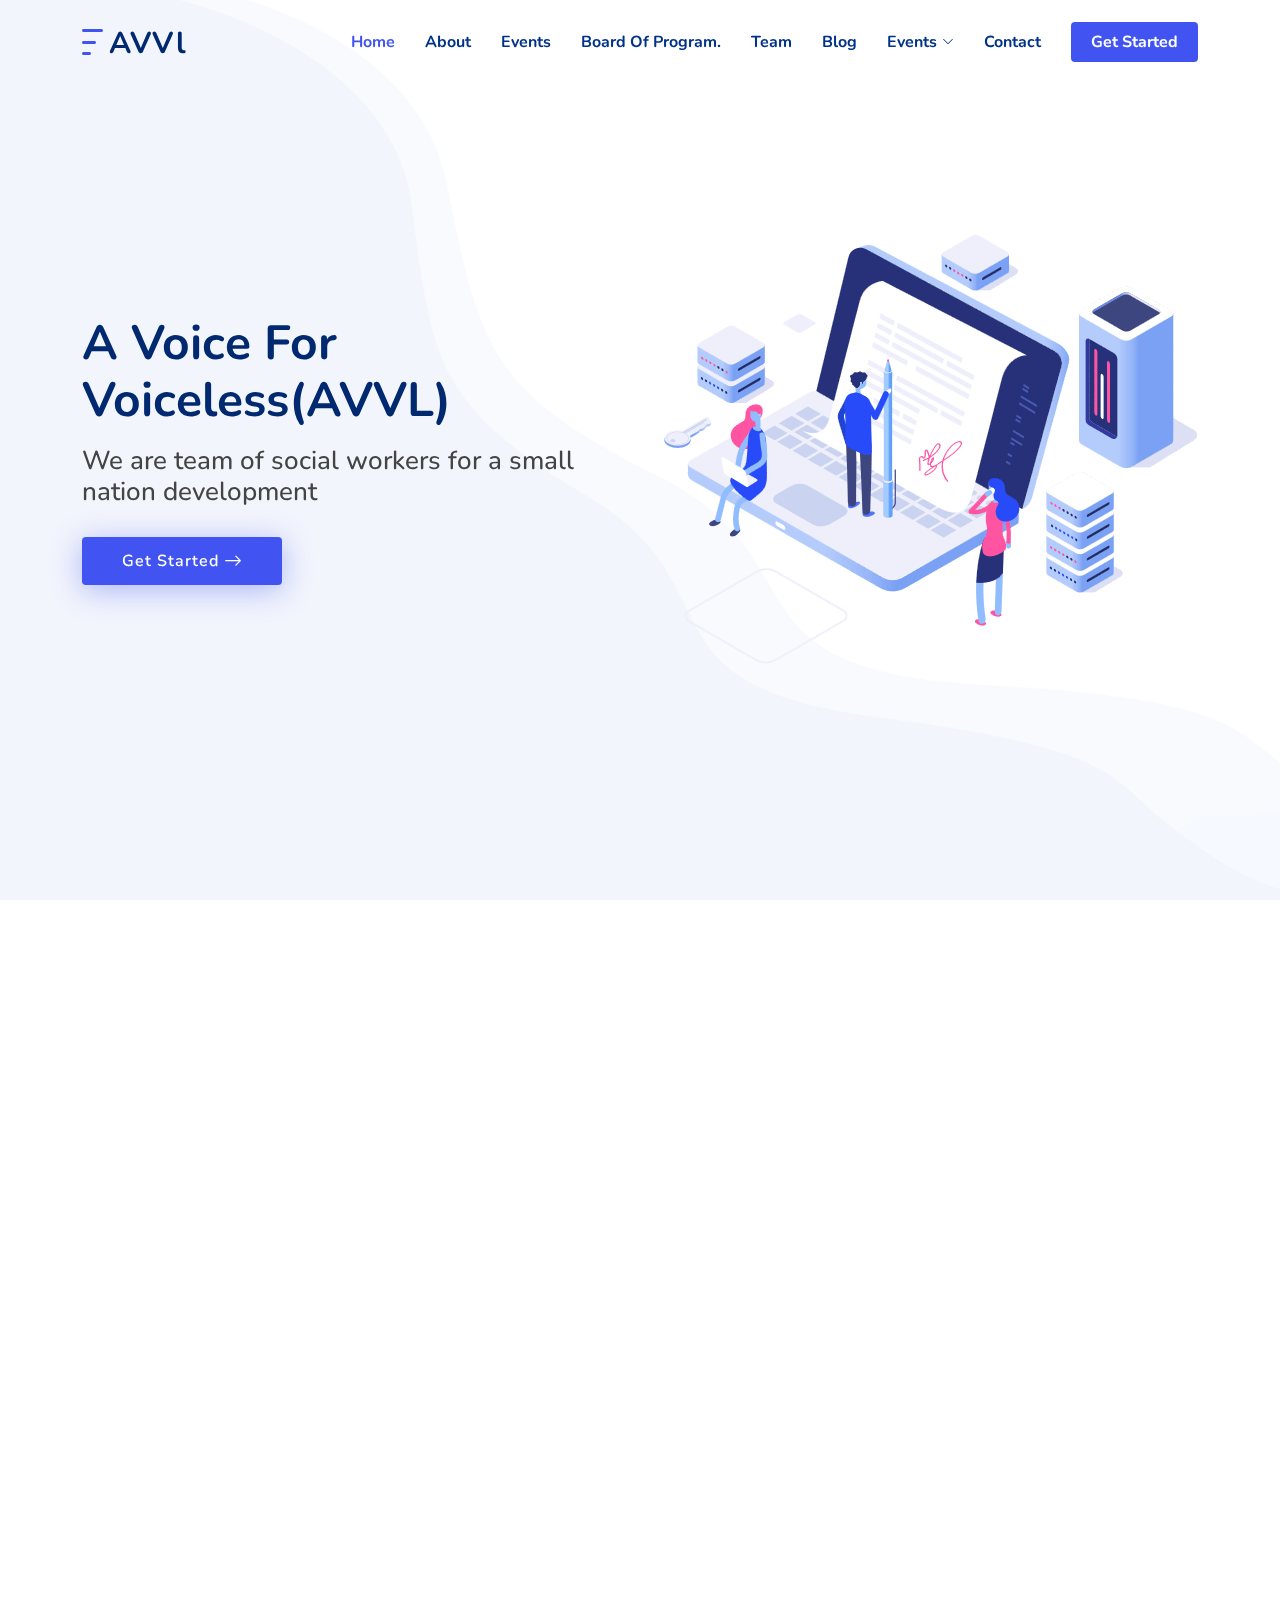
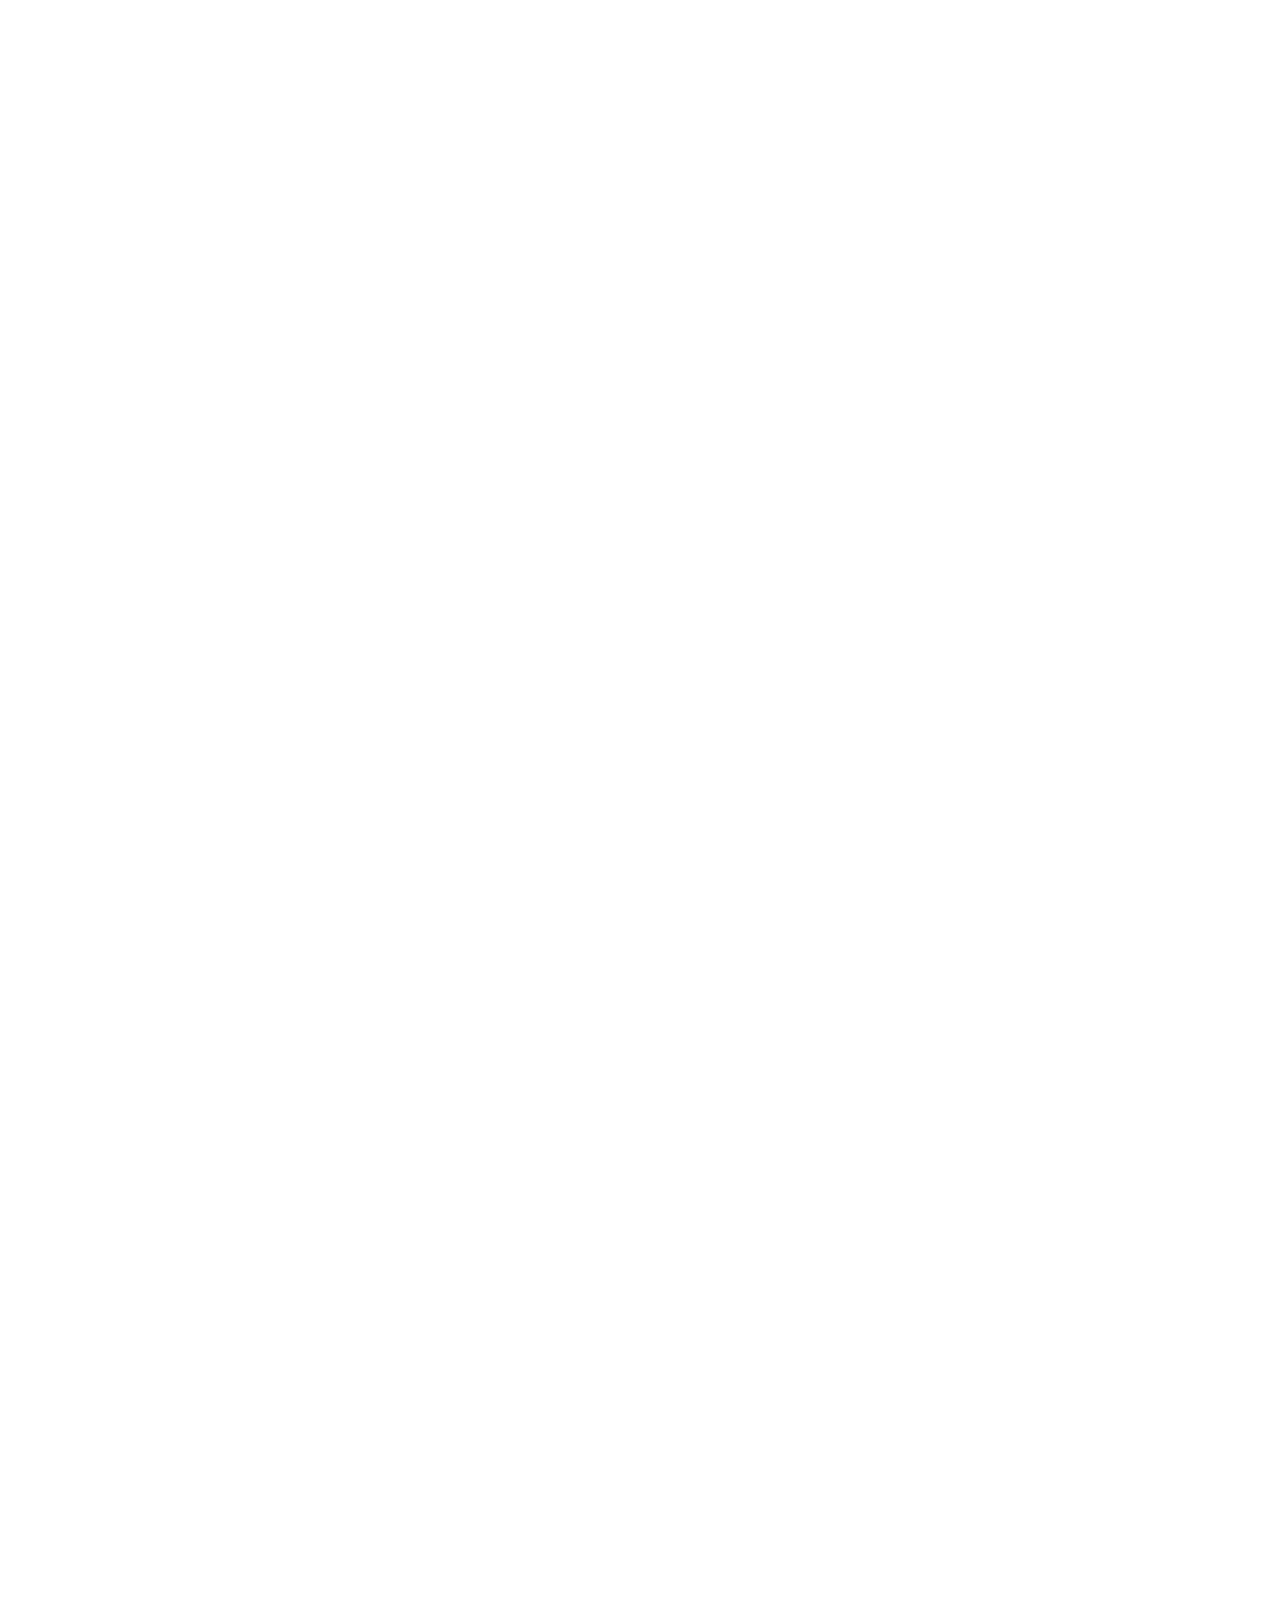
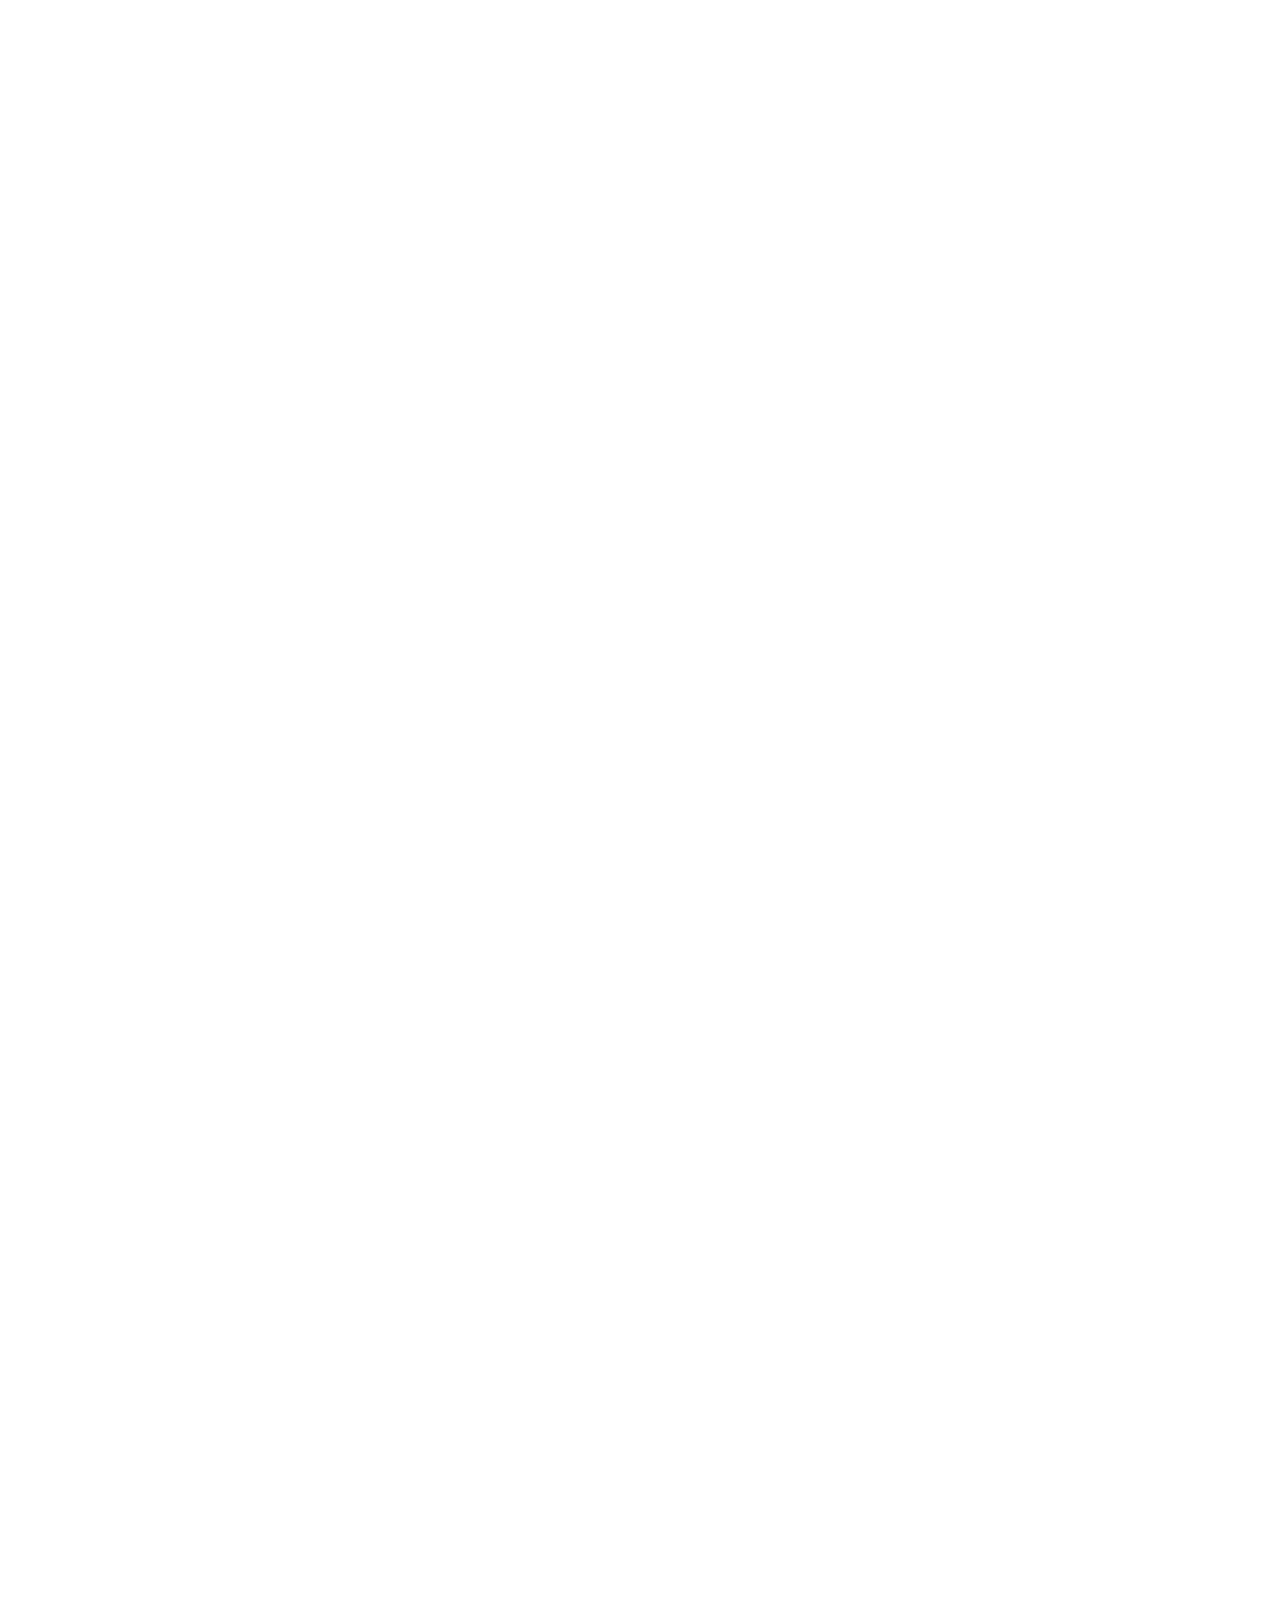
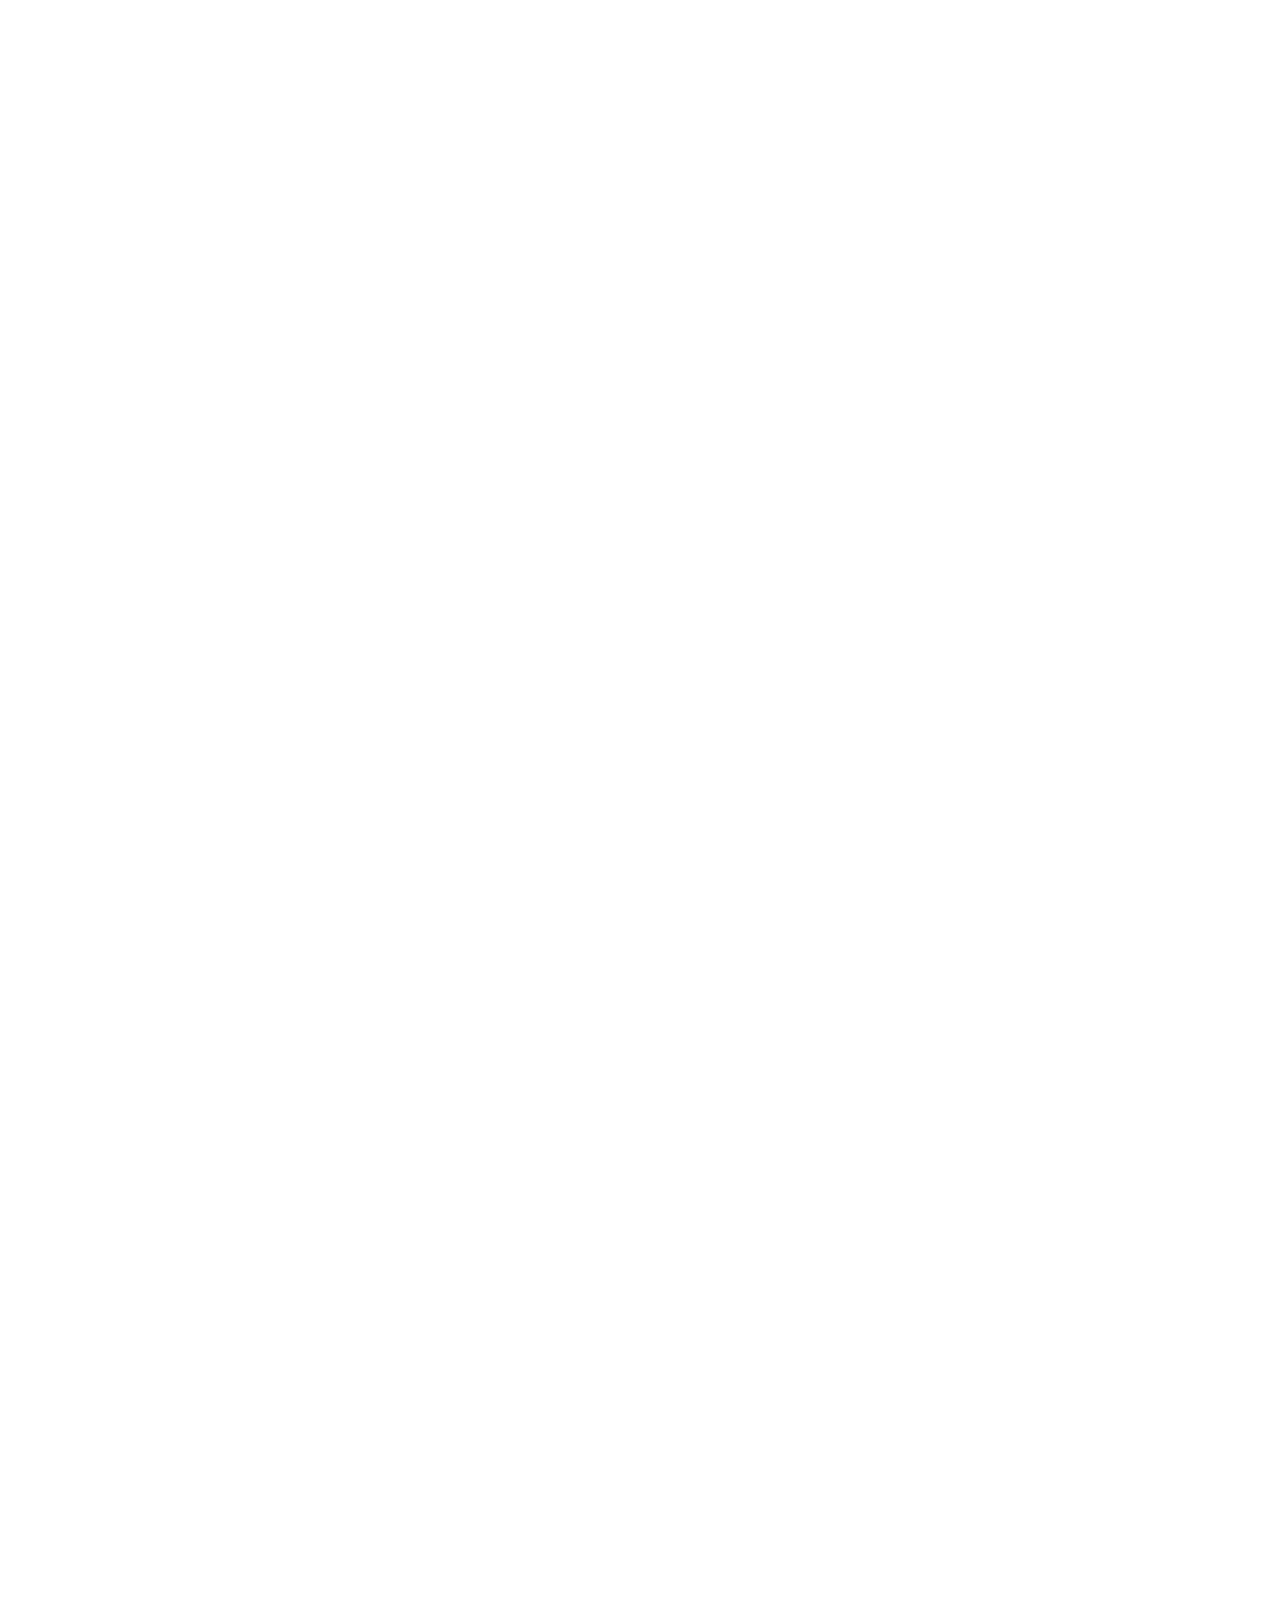
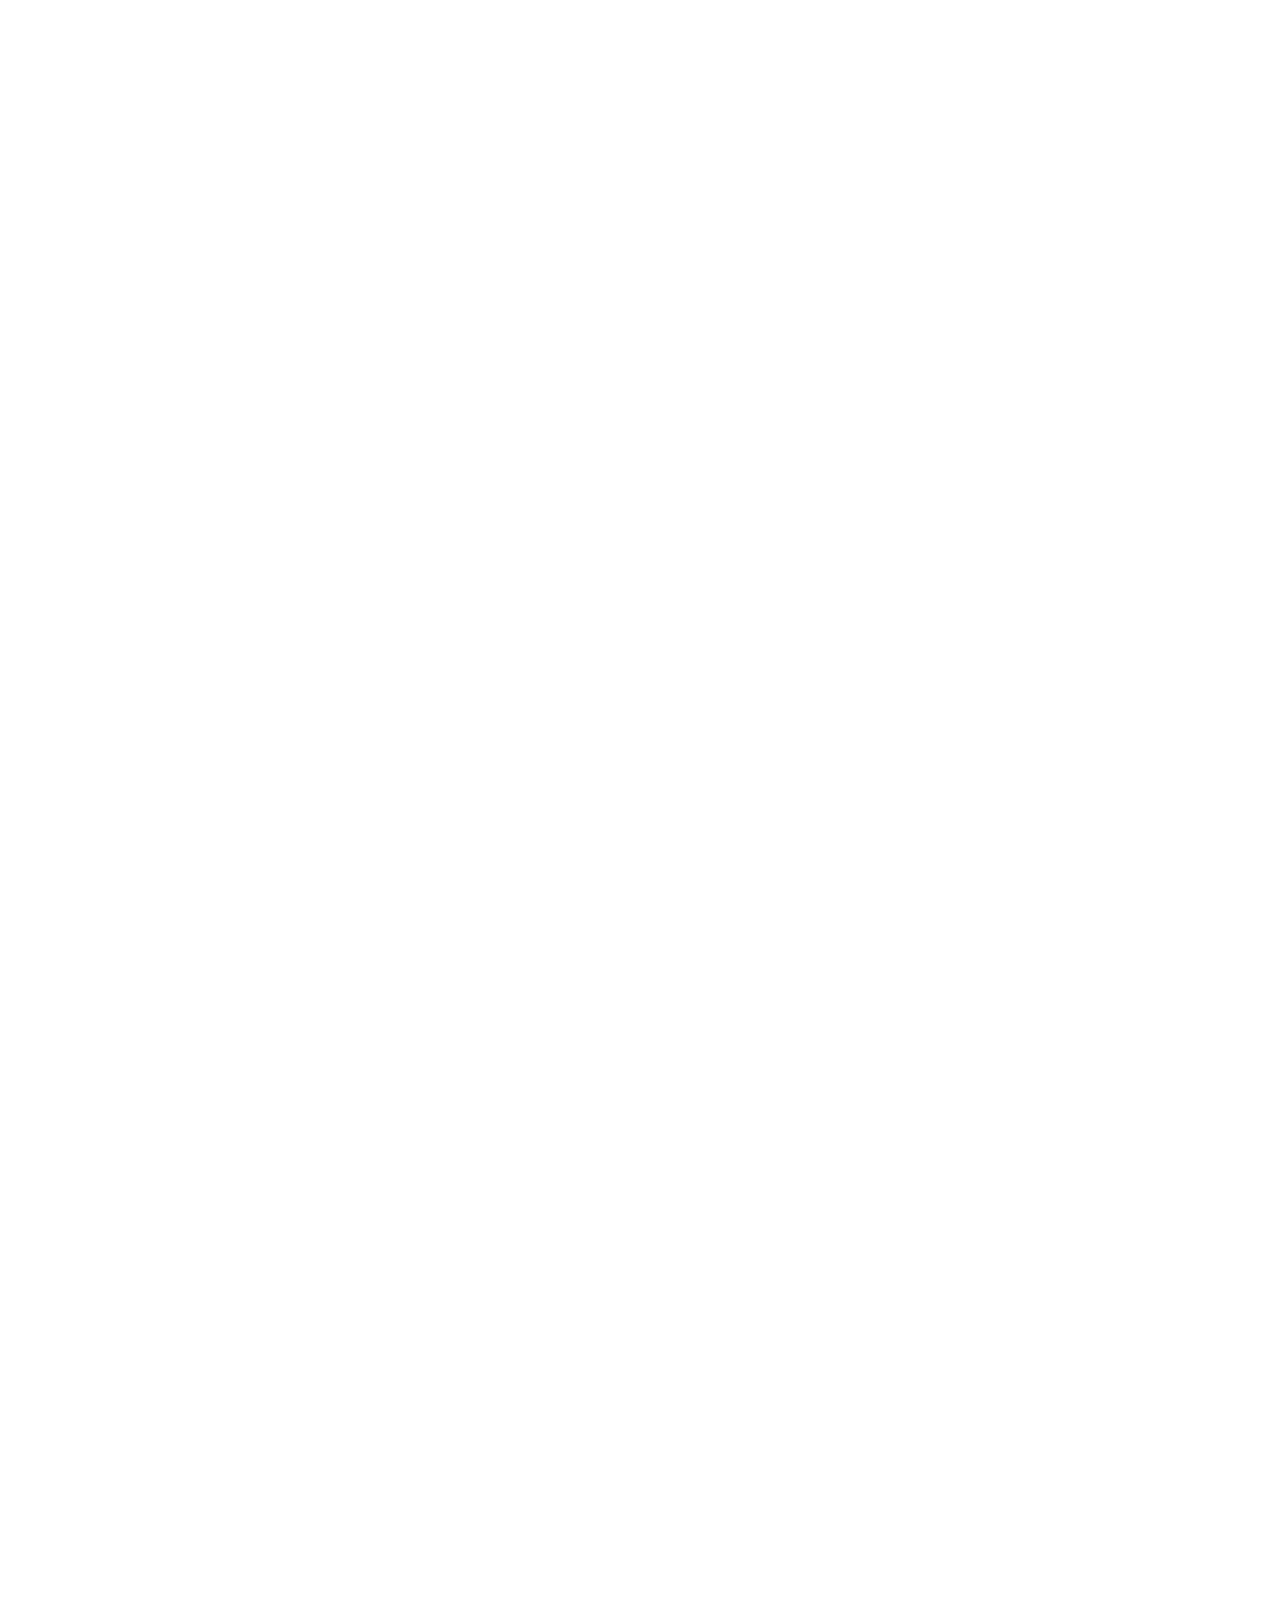
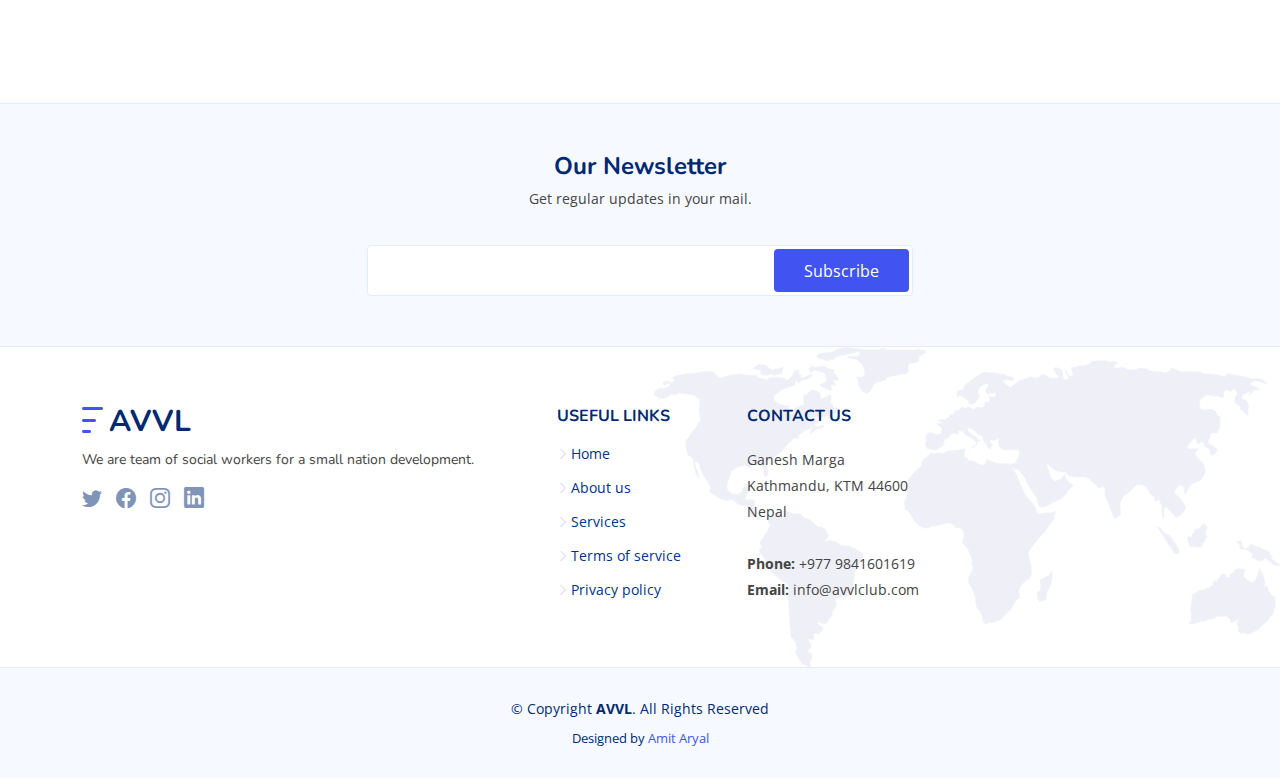
<file: index.html>
<!DOCTYPE html>
<html lang="en">

<head>
  <meta charset="utf-8">
  <meta content="width=device-width, initial-scale=1.0" name="viewport">

  <title>A Voice For The Voiceless -AVVL</title>
  <meta content="" name="description">

  <meta content="" name="keywords">

  <!-- Favicons -->
  <link href="photo/avvl.jpg" rel="icon">
  <link href="photo/avvl.jpg" rel="apple-touch-icon">

  <!-- Google Fonts -->
  <link href="https://fonts.googleapis.com/css?family=Open+Sans:300,300i,400,400i,600,600i,700,700i|Nunito:300,300i,400,400i,600,600i,700,700i|Poppins:300,300i,400,400i,500,500i,600,600i,700,700i" rel="stylesheet">

  <!-- Vendor CSS Files -->
  <link href="assets/vendor/bootstrap/css/bootstrap.min.css" rel="stylesheet">
  <link href="assets/vendor/bootstrap-icons/bootstrap-icons.css" rel="stylesheet">
  <link href="assets/vendor/aos/aos.css" rel="stylesheet">
  <link href="assets/vendor/remixicon/remixicon.css" rel="stylesheet">
  <link href="assets/vendor/swiper/swiper-bundle.min.css" rel="stylesheet">
  <link href="assets/vendor/glightbox/css/glightbox.min.css" rel="stylesheet">

  <!-- Template Main CSS File -->
  <link href="assets/css/style.css" rel="stylesheet">

 
</head>

<body>

  <!-- ======= Header ======= -->
  <header id="header" class="header fixed-top">
    <div class="container-fluid container-xl d-flex align-items-center justify-content-between">

      <a href="index.html" class="logo d-flex align-items-center">
        <img src="assets/img/logo.png" alt="">
        <span>AVVl</span>
      </a>

      <nav id="navbar" class="navbar">
        <ul>
          <li><a class="nav-link scrollto active" href="#hero">Home</a></li>
          <li><a class="nav-link scrollto" href="#about">About</a></li>
          <li><a class="nav-link scrollto" href="#services">Events</a></li>
          <li><a class="nav-link scrollto" href="#portfolio">Board Of Program.</a></li>
          <li><a class="nav-link scrollto" href="#team">Team</a></li>
          <li><a href="blog.html">Blog</a></li>
          <li class="dropdown"><a href="#"><span>Events</span> <i class="bi bi-chevron-down"></i></a>
            <ul>
              <li><a href="#">Notice</a></li>
              <li class="dropdown"><a href="#"><span>Events</span> <i class="bi bi-chevron-right"></i></a>
                <ul>
                  <li><a href="https://forms.gle/Xv1GSFEZTRKJo9757">Culture Exchange Program-2078</a></li>
                  <a class="nav-link disabled" href="#">Comming Soon!</a>
                  <a class="nav-link disabled" href="#">Comming Soon!</a>
                  <a class="nav-link disabled" href="#">Comming Soon!</a>
                </ul>
              </li>
              <li><a href="#">Winners</a></li>
              <li><a href="#">Rules</a></li>
              <li><a href="#">Upcomming Events</a></li>
            </ul>
          </li>
          <li><a class="nav-link scrollto" href="#contact">Contact</a></li>
          <li><a class="getstarted scrollto" href="#about">Get Started</a></li>
        </ul>
        <i class="bi bi-list mobile-nav-toggle"></i>
      </nav><!-- .navbar -->

    </div>
  </header><!-- End Header -->

  <!-- ======= Hero Section ======= -->
  <section id="hero" class="hero d-flex align-items-center">

    <div class="container">
      <div class="row">
        <div class="col-lg-6 d-flex flex-column justify-content-center">
          <h1 data-aos="fade-up">A Voice For Voiceless(AVVL) </h1>
          <h2 data-aos="fade-up" data-aos-delay="400">We are team of social workers for a small nation development</h2>
          <div data-aos="fade-up" data-aos-delay="600">
            <div class="text-center text-lg-start">
              <a href="#about" class="btn-get-started scrollto d-inline-flex align-items-center justify-content-center align-self-center">
                <span>Get Started</span>
                <i class="bi bi-arrow-right"></i>
              </a>
            </div>
          </div>
        </div>
        <div class="col-lg-6 hero-img" data-aos="zoom-out" data-aos-delay="200">
          <img src="assets/img/hero-img.png" class="img-fluid" alt="">
        </div>
      </div>
    </div>

  </section><!-- End Hero -->

  <main id="main">
    <!-- ======= About Section ======= -->
    <section id="about" class="about">

      <div class="container" data-aos="fade-up">
        <div class="row gx-0">

          <div class="col-lg-6 d-flex flex-column justify-content-center" data-aos="fade-up" data-aos-delay="200">
            <div class="content">
              <h3>Who We Are</h3>
              <h2>A Voice For Voiceless(AVVL) </h2>
              <p>
                is introduced to organize different ECA activities and providing 
                
                
                best platform to show your talent through different online medium/physical medium and work for the rights of children,women and so on .
              </p>
              <div class="text-center text-lg-start">
                <a href="#" class="btn-read-more d-inline-flex align-items-center justify-content-center align-self-center">
                  <span>Read More</span>
                  <i class="bi bi-arrow-right"></i>
                </a>
              </div>
            </div>
          </div>

          <div class="col-lg-6 d-flex align-items-center" data-aos="zoom-out" data-aos-delay="200">
            <img src="assets/img/about.jpg" class="img-fluid" alt="">
          </div>

        </div>
      </div>

    </section><!-- End About Section -->

    <!-- ======= Values Section ======= -->
    <section id="values" class="values">

      <div class="container" data-aos="fade-up">

        <header class="section-header">
          <h2>Our Values</h2>
          <p>What we offer!</p>
        </header>

        <div class="row">

          <div class="col-lg-4">
            <div class="box" data-aos="fade-up" data-aos-delay="200">
              <img src="assets/img/values-1.png" class="img-fluid" alt="">
              <h3>Platform</h3>
              <p>We provide you a vast platform inorder to inhance your skills and capacity for your betterment and wellbeing.</p>
            </div>
          </div>

          <div class="col-lg-4 mt-4 mt-lg-0">
            <div class="box" data-aos="fade-up" data-aos-delay="400">
              <img src="assets/img/values-2.png" class="img-fluid" alt="">
              <h3>Experience</h3>
              <p>We intend to provide you such a vast form of experience that will not only help you to grow but also to inhance your skills and abilities.</p>
            </div>
          </div>

          <div class="col-lg-4 mt-4 mt-lg-0">
            <div class="box" data-aos="fade-up" data-aos-delay="600">
              <img src="assets/img/values-3.png" class="img-fluid" alt="">
              <h3>Support</h3>
              <p>We are always there standing by each and every person for their wellbeing and upliftment</p>
            </div>
          </div>

        </div>

      </div>

    </section><!-- End Values Section -->

    <!-- ======= Counts Section ======= -->
    <section id="counts" class="counts">
      <div class="container" data-aos="fade-up">

        <div class="row gy-4">

          <div class="col-lg-3 col-md-6">
            <div class="count-box">
              <i class="bi bi-emoji-smile"></i>
              <div>
                <span data-purecounter-start="0" data-purecounter-end="232" data-purecounter-duration="1" class="purecounter"></span>
                <p>Happy Clients</p>
              </div>
            </div>
          </div>

          <div class="col-lg-3 col-md-6">
            <div class="count-box">
              <i class="bi bi-journal-richtext" style="color: #ee6c20;"></i>
              <div>
                <span data-purecounter-start="0" data-purecounter-end="521" data-purecounter-duration="1" class="purecounter"></span>
                <p>Projects</p>
              </div>
            </div>
          </div>

          <div class="col-lg-3 col-md-6">
            <div class="count-box">
              <i class="bi bi-headset" style="color: #15be56;"></i>
              <div>
                <span data-purecounter-start="0" data-purecounter-end="1463" data-purecounter-duration="1" class="purecounter"></span>
                <p>Hours Of Support</p>
              </div>
            </div>
          </div>

          <div class="col-lg-3 col-md-6">
            <div class="count-box">
              <i class="bi bi-people" style="color: #bb0852;"></i>
              <div>
                <span data-purecounter-start="0" data-purecounter-end="15" data-purecounter-duration="1" class="purecounter"></span>
                <p>Hard Workers</p>
              </div>
            </div>
          </div>

        </div>

      </div>
    </section><!-- End Counts Section -->

    <!-- ======= Features Section ======= -->
    <section id="features" class="features">

      <div class="container" data-aos="fade-up">

        <header class="section-header">
          <h2>Features</h2>
          <p>What we have to offer!</p>
        </header>

        <div class="row">

          <div class="col-lg-6">
            <img src="assets/img/features.png" class="img-fluid" alt="">
          </div>

          <div class="col-lg-6 mt-5 mt-lg-0 d-flex">
            <div class="row align-self-center gy-4">

              <div class="col-md-6" data-aos="zoom-out" data-aos-delay="200">
                <div class="feature-box d-flex align-items-center">
                  <i class="bi bi-check"></i>
                  <h3>Response</h3>
                </div>
              </div>

              <div class="col-md-6" data-aos="zoom-out" data-aos-delay="300">
                <div class="feature-box d-flex align-items-center">
                  <i class="bi bi-check"></i>
                  <h3>Platform</h3>
                </div>
              </div>

              <div class="col-md-6" data-aos="zoom-out" data-aos-delay="400">
                <div class="feature-box d-flex align-items-center">
                  <i class="bi bi-check"></i>
                  <h3>Support</h3>
                </div>
              </div>

              <div class="col-md-6" data-aos="zoom-out" data-aos-delay="500">
                <div class="feature-box d-flex align-items-center">
                  <i class="bi bi-check"></i>
                  <h3>Experience</h3>
                </div>
              </div>

              <div class="col-md-6" data-aos="zoom-out" data-aos-delay="600">
                <div class="feature-box d-flex align-items-center">
                  <i class="bi bi-check"></i>
                  <h3>Social Well-Being</h3>
                </div>
              </div>

              <div class="col-md-6" data-aos="zoom-out" data-aos-delay="700">
                <div class="feature-box d-flex align-items-center">
                  <i class="bi bi-check"></i>
                  <h3>Help</h3>
                </div>
              </div>

            </div>
          </div>

        </div> <!-- / row -->

        <!-- Feature Tabs -->
        <div class="row feture-tabs" data-aos="fade-up">
          <div class="col-lg-6">
            <h3>About Our Goals</h3>

            <!-- Tabs -->
            <ul class="nav nav-pills mb-3">
              <li>
                <a class="nav-link active" data-bs-toggle="pill" href="#tab1">Provide Platform</a>
              </li>
              <li>
                <a class="nav-link" data-bs-toggle="pill" href="#tab2">Provide Experience</a>
              </li>
              <li>
            </ul><!-- End Tabs -->

            <!-- Tab Content -->
            <div class="tab-content">

              <div class="tab-pane fade show active" id="tab1">
                <p>We intend to prove a vast platform to all the participants and members for their upliftment and wellbeing by following aspects.</p>
                <div class="d-flex align-items-center mb-2">
                  <i class="bi bi-check2"></i>
                  <h4>By the help of social media</h4>
                </div>
                <p>We use the access of vast media platform to help you to exteend your skills as far as possible.</p>
                <div class="d-flex align-items-center mb-2">
                  <i class="bi bi-check2"></i>
                  <h4>By the help of events</h4>
                </div>
                <p>The events that we conduct shall play as a part of platform for the development.</p>
              </div><!-- End Tab 1 Content -->

              <div class="tab-pane fade show" id="tab2">
                <p>We also inteend to give you the best experience while participating with us.</p>
                <div class="d-flex align-items-center mb-2">
                  <i class="bi bi-check2"></i>
                  <h4>Family</h4>
                </div>
                <p>We not only treat our participats as guests but also as a part of AVVL family.</p>
              </div><!-- End Tab 2 Content -->
            </div>

          </div>

          <div class="col-lg-6">
            <img src="assets/img/features-2.png" class="img-fluid" alt="">
          </div>

        </div><!-- End Feature Tabs -->

        <!-- Feature Icons -->
        <div class="row feature-icons" data-aos="fade-up">
          <h3>How we work!</h3>

          <div class="row">

            <div class="col-xl-4 text-center" data-aos="fade-right" data-aos-delay="100">
              <img src="assets/img/features-3.png" class="img-fluid p-4" alt="">
            </div>

            <div class="col-xl-8 d-flex content">
              <div class="row align-self-center gy-4">

                <div class="col-md-6 icon-box" data-aos="fade-up">
                  <i class="ri-line-chart-line"></i>
                  <div>
                    <h4>Field Visit</h4>
                    <p>We run program on physical basis by going to the particular area.</p>
                  </div>
                </div>

                <div class="col-md-6 icon-box" data-aos="fade-up" data-aos-delay="100">
                  <i class="ri-stack-line"></i>
                  <div>
                    <h4>Branch Based Projects</h4>
                    <p>We are in the verse of opening various branches around the various parts of the country to operate.</p>
                  </div>
                </div>

                <div class="col-md-6 icon-box" data-aos="fade-up" data-aos-delay="200">
                  <i class="ri-brush-4-line"></i>
                  <div>
                    <h4>On Request Projects</h4>
                    <p>We also organize projects based on the demand by the people.</p>
                  </div>
                </div>

                <div class="col-md-6 icon-box" data-aos="fade-up" data-aos-delay="300">
                  <i class="ri-magic-line"></i>
                  <div>
                    <h4>Sponsour Based Project</h4>
                    <p>We conduct projects also after being sponsored by any organization or group.</p>
                  </div>
                </div>

                <div class="col-md-6 icon-box" data-aos="fade-up" data-aos-delay="400">
                  <i class="ri-command-line"></i>
                  <div>
                    <h4>Virtual Projects</h4>
                    <p>Due to this pandemic, we are running virtual projects due to the safety reasons.</p>
                  </div>
                </div>

                <div class="col-md-6 icon-box" data-aos="fade-up" data-aos-delay="500">
                  <i class="ri-radar-line"></i>
                  <div>
                    <h4>International Collab</h4>
                    <p>We are also in collaboration with various international collaboration for conducting programs within and outside country.</p>
                  </div>
                </div>

              </div>
            </div>

          </div>

        </div><!-- End Feature Icons -->

      </div>

    </section><!-- End Features Section -->

    <!-- ======= Services Section ======= -->
    <section id="services" class="services">

      <div class="container" data-aos="fade-up">

        <header class="section-header">
          <h2>Events</h2>
          <p>Upcomming Events!</p>
        </header>

        <div class="row gy-4">

          <div class="col-lg-4 col-md-6" data-aos="fade-up" data-aos-delay="200">
            <div class="service-box blue">
              <i class="ri-discuss-line icon"></i>
              <h3>Photography</h3>
              <p>The Registration of the event will be starting soon! Stay tuned.</p>
              <a href="#" class="read-more"><span>Read More</span> <i class="bi bi-arrow-right"></i></a>
            </div>
          </div>

          <div class="col-lg-4 col-md-6" data-aos="fade-up" data-aos-delay="300">
            <div class="service-box orange">
              <i class="ri-discuss-line icon"></i>
              <h3>Poem </h3>
              <p>The registration of the event will be starting soon! Stay tuned.</p>
              <a href="#" class="read-more"><span>Read More</span> <i class="bi bi-arrow-right"></i></a>
            </div>
          </div>

          <div class="col-lg-4 col-md-6" data-aos="fade-up" data-aos-delay="400">
            <div class="service-box green">
              <i class="ri-discuss-line icon"></i>
              <h3>Comming Soon!</h3>
              <p>Stay Tuned!</p>
              <a href="#" class="read-more"><span>Read More</span> <i class="bi bi-arrow-right"></i></a>
            </div>
          </div>

          <div class="col-lg-4 col-md-6" data-aos="fade-up" data-aos-delay="500">
            <div class="service-box red">
              <i class="ri-discuss-line icon"></i>
              <h3>Comming Soon!</h3>
              <p>Stay Tuned!</p>
              <a href="#" class="read-more"><span>Read More</span> <i class="bi bi-arrow-right"></i></a>
            </div>
          </div>

          <div class="col-lg-4 col-md-6" data-aos="fade-up" data-aos-delay="600">
            <div class="service-box purple">
              <i class="ri-discuss-line icon"></i>
              <h3>Comming Soon!</h3>
              <p>Stay Tuned!</p>
              <a href="#" class="read-more"><span>Read More</span> <i class="bi bi-arrow-right"></i></a>
            </div>
          </div>

          <div class="col-lg-4 col-md-6" data-aos="fade-up" data-aos-delay="700">
            <div class="service-box pink">
              <i class="ri-discuss-line icon"></i>
              <h3>Winners</h3>
              <p>Check Out The Winners After Every Competition!</p>
              <a href="#" class="read-more"><span>Check Out</span> <i class="bi bi-arrow-right"></i></a>
            </div>
          </div>

        </div>

      </div>

    </section><!-- End Services Section -->
    
    
    <!-- Messenger Chat plugin Code -->
    <div id="fb-root"></div>

    <!-- Your Chat plugin code -->
    <div id="fb-customer-chat" class="fb-customerchat">
    </div>

    <script>
      var chatbox = document.getElementById('fb-customer-chat');
      chatbox.setAttribute("page_id", "100700392108347");
      chatbox.setAttribute("attribution", "biz_inbox");

      window.fbAsyncInit = function() {
        FB.init({
          xfbml            : true,
          version          : 'v12.0'
        });
      };

      (function(d, s, id) {
        var js, fjs = d.getElementsByTagName(s)[0];
        if (d.getElementById(id)) return;
        js = d.createElement(s); js.id = id;
        js.src = 'https://connect.facebook.net/en_US/sdk/xfbml.customerchat.js';
        fjs.parentNode.insertBefore(js, fjs);
      }(document, 'script', 'facebook-jssdk'));
    </script>

    

    <!-- ======= F.A.Q Section ======= -->
    <section id="faq" class="faq">

      <div class="container" data-aos="fade-up">

        <header class="section-header">
          <h2>F.A.Q</h2>
          <p>Frequently Asked Questions</p>
        </header>

        <div class="row">
          <div class="col-lg-6">
            <!-- F.A.Q List 1-->
            <div class="accordion accordion-flush" id="faqlist1">
              <div class="accordion-item">
                <h2 class="accordion-header">
                  <button class="accordion-button collapsed" type="button" data-bs-toggle="collapse" data-bs-target="#faq-content-1">
                    Where are you located ?
                  </button>
                </h2>
                <div id="faq-content-1" class="accordion-collapse collapse" data-bs-parent="#faqlist1">
                  <div class="accordion-body">
                    We are located in Kathmandu, Nepal.
                  </div>
                </div>
              </div>

              <div class="accordion-item">
                <h2 class="accordion-header">
                  <button class="accordion-button collapsed" type="button" data-bs-toggle="collapse" data-bs-target="#faq-content-2">
                   How can we get in touch with you?
                  </button>
                </h2>
                <div id="faq-content-2" class="accordion-collapse collapse" data-bs-parent="#faqlist1">
                  <div class="accordion-body">
                    You can get in touch with us by either mail or via messenger.
                  </div>
                </div>
              </div>

              <div class="accordion-item">
                <h2 class="accordion-header">
                  <button class="accordion-button collapsed" type="button" data-bs-toggle="collapse" data-bs-target="#faq-content-3">
                    How to be a part of AVVL?
                  </button>
                </h2>
                <div id="faq-content-3" class="accordion-collapse collapse" data-bs-parent="#faqlist1">
                  <div class="accordion-body">
                   To be a part of AVVL, you must be either participating in any contest organized by AVVL or must contact the Administrative Department.
                  </div>
                </div>
              </div>

            </div>
          </div>

          <div class="col-lg-6">

            <!-- F.A.Q List 2-->
            <div class="accordion accordion-flush" id="faqlist2">

              <div class="accordion-item">
                <h2 class="accordion-header">
                  <button class="accordion-button collapsed" type="button" data-bs-toggle="collapse" data-bs-target="#faq2-content-1">
                    What is your motive?
                  </button>
                </h2>
                <div id="faq2-content-1" class="accordion-collapse collapse" data-bs-parent="#faqlist2">
                  <div class="accordion-body">
                   The motive of AVVL is a small step for nation development.
                  </div>
                </div>
              </div>

              <div class="accordion-item">
                <h2 class="accordion-header">
                  <button class="accordion-button collapsed" type="button" data-bs-toggle="collapse" data-bs-target="#faq2-content-2">
                    How many of you are in this organization?
                  </button>
                </h2>
                <div id="faq2-content-2" class="accordion-collapse collapse" data-bs-parent="#faqlist2">
                  <div class="accordion-body">
                   We are around 9 people running this organization without counting our sponsors.
                  </div>
                </div>
              </div>

              <div class="accordion-item">
                <h2 class="accordion-header">
                  <button class="accordion-button collapsed" type="button" data-bs-toggle="collapse" data-bs-target="#faq2-content-3">
                   When will we be able to apply for the registration for the event?
                  </button>
                </h2>
                <div id="faq2-content-3" class="accordion-collapse collapse" data-bs-parent="#faqlist2">
                  <div class="accordion-body">
                   Very Soon! Please check our website within an interval of a day.
                  </div>
                </div>
              </div>

            </div>
          </div>

        </div>

      </div>

    </section><!-- End F.A.Q Section -->

    <!-- ======= Portfolio Section ======= -->
    <section id="portfolio" class="portfolio">

      <div class="container" data-aos="fade-up">

        <header class="section-header">
          <h2>Summary</h2>
          <p>Check our latest work</p>
        </header>

        <div class="row" data-aos="fade-up" data-aos-delay="100">
          <div class="col-lg-12 d-flex justify-content-center">
            <ul id="portfolio-flters">
              <li data-filter="*" class="filter-active">All</li>
              <li data-filter=".filter-app">Programs</li>
              <li data-filter=".filter-card">Contestent</li>
              <li data-filter=".filter-web">Winners</li>
            </ul>
          </div>
        </div>
        UNDER CONSTRUCTION
        </div>

      </div>

    </section><!-- End Portfolio Section -->

    <!-- ======= Testimonials Section ======= -->
    <section id="testimonials" class="testimonials">

      <div class="container" data-aos="fade-up">

        <header class="section-header">
          <h2>Sponsours</h2>
          <p>What they are saying about us</p>
        </header>

        <section id="hero" class="d-flex flex-column justify-content-center align-items-center">
          <div class="hero-container" data-aos="fade-in">
            <h1>Under Construction</h1>
            <p><span class="typed" data-typed-items="Web Developer, Designer, Freelancer, Photographer"></span></p>
          </div>
        </section><!-- End Hero -->
      

    <!-- ======= Team Section ======= -->
  <section id="team" class="team">

      <div class="container" data-aos="fade-up">

        <header class="section-header">
          <h2>Team</h2>
          <p>Our hard working team</p>
        </header>

        <div class="row gy-4">

          <div class="col-lg-3 col-md-6 d-flex align-items-stretch" data-aos="fade-up" data-aos-delay="100">
            <div class="member">
              <div class="member-img">
                <img src="./photo/save.jfif" class="img-fluid" alt="">
                <div class="social">
                  <a href=""><i class="bi bi-twitter"></i></a>
                  <a href=""><i class="bi bi-facebook"></i></a>
                  <a href=""><i class="bi bi-instagram"></i></a>
                  <a href=""><i class="bi bi-linkedin"></i></a>
                </div>
              </div>
              <div class="member-info">
                <h4>Reecha Shrestha</h4>
                <span>Domain Manager</span>
                <p>Hi! I am Reecha Shrestha. Hope to see you joining AVVl Team soon.</p>
              </div>
            </div>
          </div>

          <div class="col-lg-3 col-md-6 d-flex align-items-stretch" data-aos="fade-up" data-aos-delay="300">
            <div class="member">
              <div class="member-img">
                <img src="photo/save.jfif" class="img-fluid" alt="">
                <div class="social">
                  <a href=""><i class="bi bi-twitter"></i></a>
                  <a href=""><i class="bi bi-facebook"></i></a>
                  <a href=""><i class="bi bi-instagram"></i></a>
                  <a href=""><i class="bi bi-linkedin"></i></a>
                </div>
              </div>
              <div class="member-info">
                <h4>Shristhi Shrestha</h4>
                <span>Social Media Handler</span>
                <p>Hi! I am Shristhi Shrestha. Hope to see you joining AVVl Team soon.</p>
              </div>
            </div>
          </div>

          <div class="col-lg-3 col-md-6 d-flex align-items-stretch" data-aos="fade-up" data-aos-delay="400">
            <div class="member">
              <div class="member-img">
                <img src="photo/save.jfif" class="img-fluid" alt="">
                <div class="social">
                  <a href=""><i class="bi bi-twitter"></i></a>
                  <a href=""><i class="bi bi-facebook"></i></a>
                  <a href=""><i class="bi bi-instagram"></i></a>
                  <a href=""><i class="bi bi-linkedin"></i></a>
                </div>
              </div>
              <div class="member-info">
                <h4>Anupam Joshi</h4>
                <span>Accountant</span>
                <p>Hi! I am Anupam Joshi. Hope to see you joining AVVl Team soon.</p>
              </div>
            </div>
          </div>

          <div class="col-lg-3 col-md-6 d-flex align-items-stretch" data-aos="fade-up" data-aos-delay="400">
            <div class="member">
              <div class="member-img">
                <img src="photo/save.jfif" class="img-fluid" alt="">
                <div class="social">
                  <a href=""><i class="bi bi-twitter"></i></a>
                  <a href=""><i class="bi bi-facebook"></i></a>
                  <a href=""><i class="bi bi-instagram"></i></a>
                  <a href=""><i class="bi bi-linkedin"></i></a>
                </div>
              </div>
              <div class="member-info">
                <h4>Mukesh Ojha</h4>
                <span>Sponsor Manager</span>
                <p>Hi! I am Mukesh Ojha. Hope to see you joining AVVl Team soon.</p>
              </div>
            </div>
          </div>

          
          <div class="col-lg-3 col-md-6 d-flex align-items-stretch" data-aos="fade-up" data-aos-delay="400">
            <div class="member">
              <div class="member-img">
                <img src="photo/save.jfif" class="img-fluid" alt="">
                <div class="social">
                  <a href=""><i class="bi bi-twitter"></i></a>
                  <a href=""><i class="bi bi-facebook"></i></a>
                  <a href=""><i class="bi bi-instagram"></i></a>
                  <a href=""><i class="bi bi-linkedin"></i></a>
                </div>
              </div>
              <div class="member-info">
                <h4>Hardik Malla</h4>
                <span>Collab manager Manager</span>
                <p>Hi! I am Hardik Malla. Hope to see you joining AVVl Team soon.</p>
              </div>
            </div>
          </div>

          <div class="col-lg-3 col-md-6 d-flex align-items-stretch" data-aos="fade-up" data-aos-delay="400">
            <div class="member">
              <div class="member-img">
                <img src="photo/save.jfif" class="img-fluid" alt="">
                <div class="social">
                  <a href=""><i class="bi bi-twitter"></i></a>
                  <a href=""><i class="bi bi-facebook"></i></a>
                  <a href=""><i class="bi bi-instagram"></i></a>
                  <a href=""><i class="bi bi-linkedin"></i></a>
                </div>
              </div>
              <div class="member-info">
                <h4>Shree Krishna Kuwar</h4>
                <span>Program Manager</span>
                <p>Hi! I am Shree Krishna Kuwar. Hope to see you joining AVVl Team soon.</p>
              </div>
            </div>
          </div>

          <div class="col-lg-3 col-md-6 d-flex align-items-stretch" data-aos="fade-up" data-aos-delay="400">
            <div class="member">
              <div class="member-img">
                <img src="photo/save.jfif" class="img-fluid" alt="">
                <div class="social">
                  <a href=""><i class="bi bi-twitter"></i></a>
                  <a href=""><i class="bi bi-facebook"></i></a>
                  <a href=""><i class="bi bi-instagram"></i></a>
                  <a href=""><i class="bi bi-linkedin"></i></a>
                </div>
              </div>
              <div class="member-info">
                <h4>Srijan Dahal</h4>
                <span>Program Controller</span>
                <p>Hi! I am Srijan Dahal. Hope to see you joining AVVl Team soon.</p>
              </div>
            </div>
          </div>

         
            </div>
          </div>



        </div>

      </div>

    </section><!-- End Team Section -->

    <!-- ======= Clients Section ======= -->
    <section id="clients" class="clients">

      <div class="container" data-aos="fade-up">

        <header class="section-header">
          <h2>Our Sponsor</h2>
          <p>UNDER CONSTRUCTION</p>
        </header>
        </div>
      </div>

    </section><!-- End Clients Section -->

    <!-- ======= Recent Blog Posts Section ======= -->
   
    </section><!-- End Recent Blog Posts Section -->

    <!-- ======= Contact Section ======= -->
    <section id="contact" class="contact">

      <div class="container" data-aos="fade-up">

        <header class="section-header">
          <h2>Contact</h2>
          <p>Contact Us</p>
        </header>

        <div class="row gy-4">

          <div class="col-lg-6">

            <div class="row gy-4">
              <div class="col-md-6">
                <div class="info-box">
                  <i class="bi bi-geo-alt"></i>
                  <h3>Address</h3>
                  <p>KTM 390 44600,<br>kathmandu, ktm 535022</p>
                </div>
              </div>
              <div class="col-md-6">
                <div class="info-box">
                  <i class="bi bi-telephone"></i>
                  <h3>Call Us</h3>
                  <p>+977 9841601619<br>+977 0125151461</p>
                </div>
              </div>
              <div class="col-md-6">
                <div class="info-box">
                  <i class="bi bi-envelope"></i>
                  <h3>Email Us</h3>
                  <p>info@avvlclub.com<br>anupam@avvlclub.com</p>
                </div>
              </div>
              <div class="col-md-6">
                <div class="info-box">
                  <i class="bi bi-clock"></i>
                  <h3>Open Hours</h3>
                  <p>Monday - Friday<br>9:00AM - 05:00PM</p>
                </div>
              </div>
            </div>

          </div>
          

          <div class="col-lg-6">
            <form action="#" method="POST" id="my-form">
              <div class="row gy-4">
                


                <div class="col-md-6">
                  <input type="text" name="name" class="form-control" placeholder="Your Name" required>
                </div>

                <div class="col-md-6 ">
                  <input type="email" class="form-control" name="email" placeholder="Your Email" required>
                </div>

                <div class="col-md-12">
                  <input type="text" class="form-control" name="subject" placeholder="Subject" required>
                </div>

                <div class="col-md-12">
                  <textarea class="form-control" name="message" rows="6" placeholder="Message" required></textarea>
                </div>
                  <button type="submit">Send Message</button>
                </div>

              </div>
            </form>

          </div>

        </div>

      </div>

    </section><!-- End Contact Section -->

  </main><!-- End #main -->

  <!-- ======= Footer ======= -->
  <footer id="footer" class="footer">

    <div class="footer-newsletter">
      <div class="container">
        <div class="row justify-content-center">
          <div class="col-lg-12 text-center">
            <h4>Our Newsletter</h4>
            <p>Get regular updates in your mail.</p>
          </div>
          <div class="col-lg-6">
            <form action="" method="post">
              <input type="email" name="email"><input type="submit" value="Subscribe">
            </form>
          </div>
        </div>
      </div>
    </div>

    <div class="footer-top">
      <div class="container">
        <div class="row gy-4">
          <div class="col-lg-5 col-md-12 footer-info">
            <a href="index.html" class="logo d-flex align-items-center">
              <img src="assets/img/logo.png" alt="">
              <span>AVVL</span>
            </a>
            <p>We are team of social workers for a small nation development.</p>
            <div class="social-links mt-3">
              <a href="#" class="twitter"><i class="bi bi-twitter"></i></a>
              <a href="#" class="facebook"><i class="bi bi-facebook"></i></a>
              <a href="#" class="instagram"><i class="bi bi-instagram bx bxl-instagram"></i></a>
              <a href="#" class="linkedin"><i class="bi bi-linkedin bx bxl-linkedin"></i></a>
            </div>
          </div>

          <div class="col-lg-2 col-6 footer-links">
            <h4>Useful Links</h4>
            <ul>
              <li><i class="bi bi-chevron-right"></i> <a href="#">Home</a></li>
              <li><i class="bi bi-chevron-right"></i> <a href="#">About us</a></li>
              <li><i class="bi bi-chevron-right"></i> <a href="#">Services</a></li>
              <li><i class="bi bi-chevron-right"></i> <a href="#">Terms of service</a></li>
              <li><i class="bi bi-chevron-right"></i> <a href="#">Privacy policy</a></li>
            </ul>
          </div>

          <div class="col-lg-3 col-md-12 footer-contact text-center text-md-start">
            <h4>Contact Us</h4>
            <p>
              Ganesh Marga <br>
              Kathmandu, KTM 44600<br>
              Nepal <br><br>
              <strong>Phone:</strong> +977 9841601619<br>
              <strong>Email:</strong> info@avvlclub.com<br>
            </p>

          </div>

        </div>
      </div>
    </div>

    <div class="container">
      <div class="copyright">
        &copy; Copyright <strong><span>AVVL</span></strong>. All Rights Reserved
      </div>
      <div class="credits">
        <!-- All the links in the footer should remain intact. -->
        <!-- You can delete the links only if you purchased the pro version. -->
        <!-- Licensing information: https://bootstrapmade.com/license/ -->
        <!-- Purchase the pro version with working PHP/AJAX contact form: https://bootstrapmade.com/flexstart-bootstrap-startup-template/ -->
        Designed by <a href="https://www.winterdragon.me">Amit Aryal</a>
      </div>
    </div>
  </footer><!-- End Footer -->

  <a href="#" class="back-to-top d-flex align-items-center justify-content-center"><i class="bi bi-arrow-up-short"></i></a>

  <!-- Vendor JS Files -->
  <script src="assets/vendor/bootstrap/js/bootstrap.bundle.js"></script>
  <script src="assets/vendor/aos/aos.js"></script>
  <script src="assets/vendor/php-email-form/validate.js"></script>
  <script src="assets/vendor/swiper/swiper-bundle.min.js"></script>
  <script src="assets/vendor/purecounter/purecounter.js"></script>
  <script src="assets/vendor/isotope-layout/isotope.pkgd.min.js"></script>
  <script src="assets/vendor/glightbox/js/glightbox.min.js"></script>

  <!-- Template Main JS File -->
  <script src="assets/js/main.js"></script>

</body>

</html>
</file>
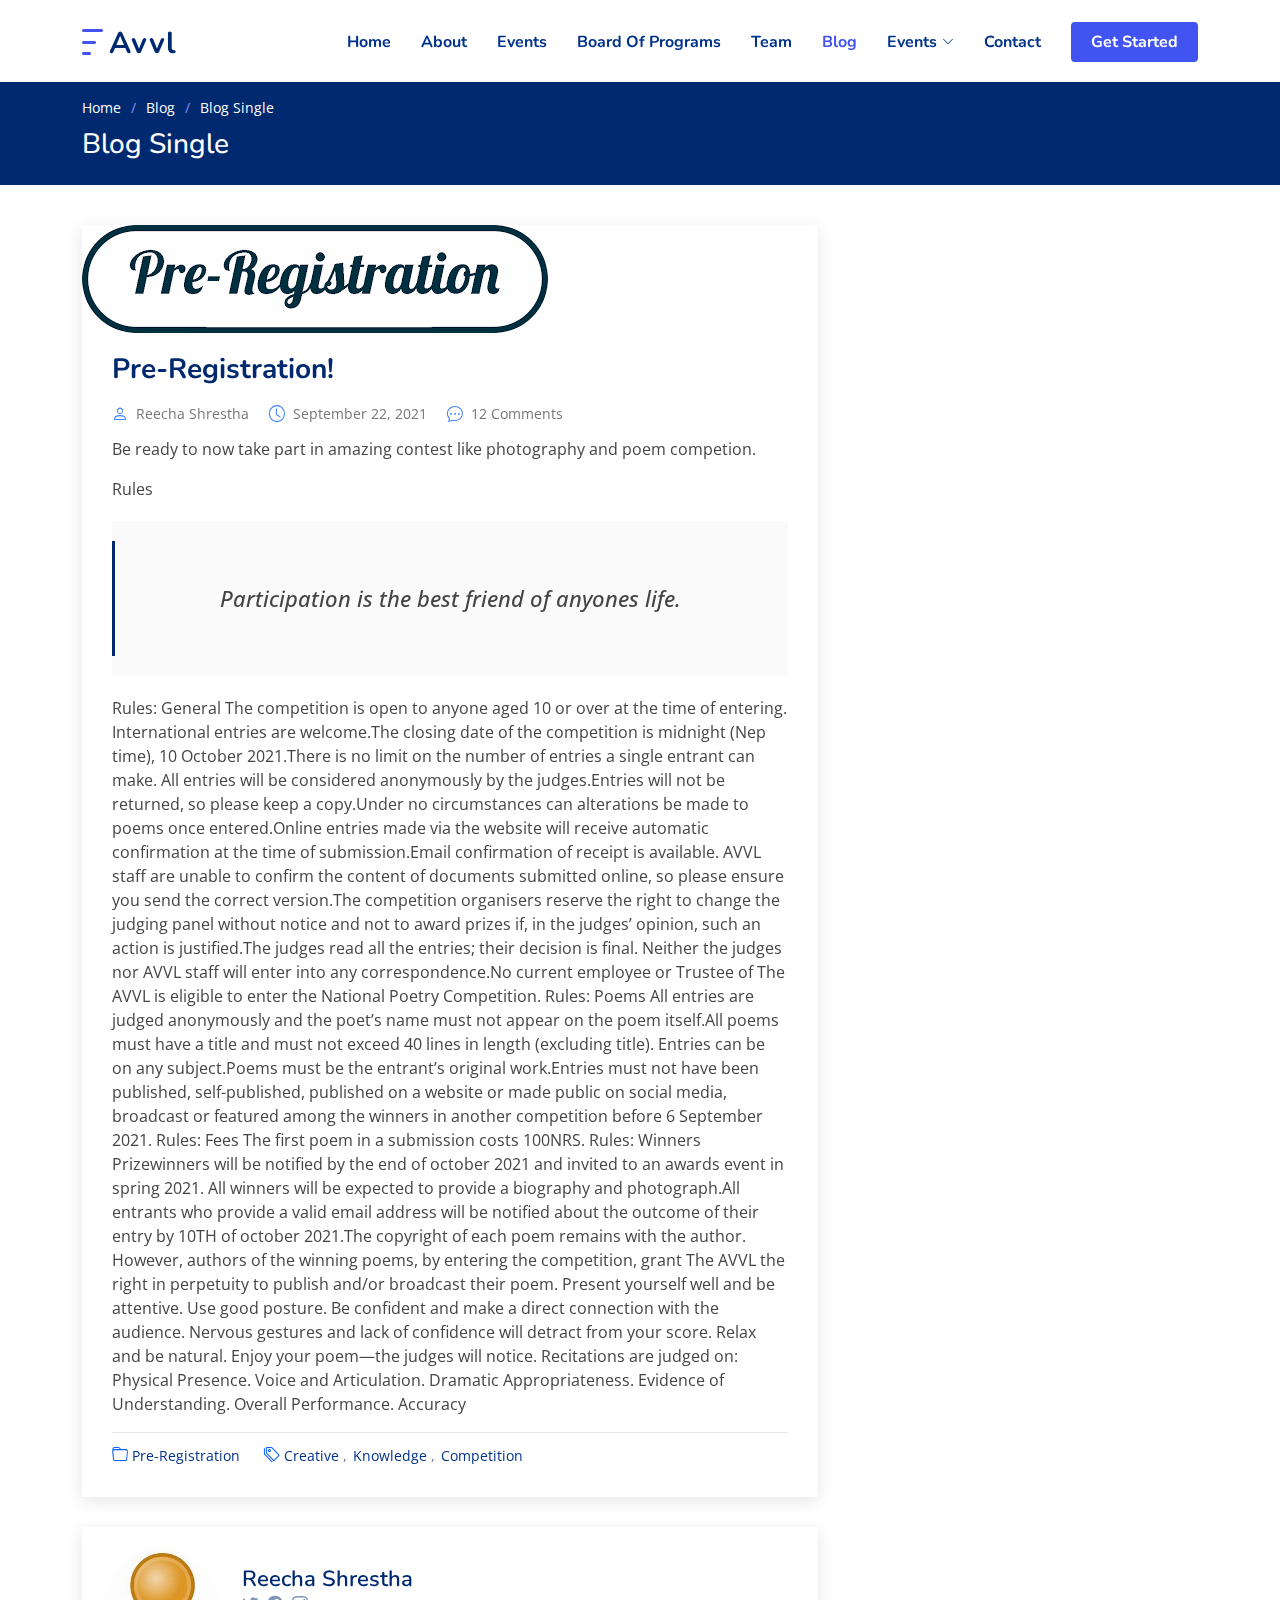
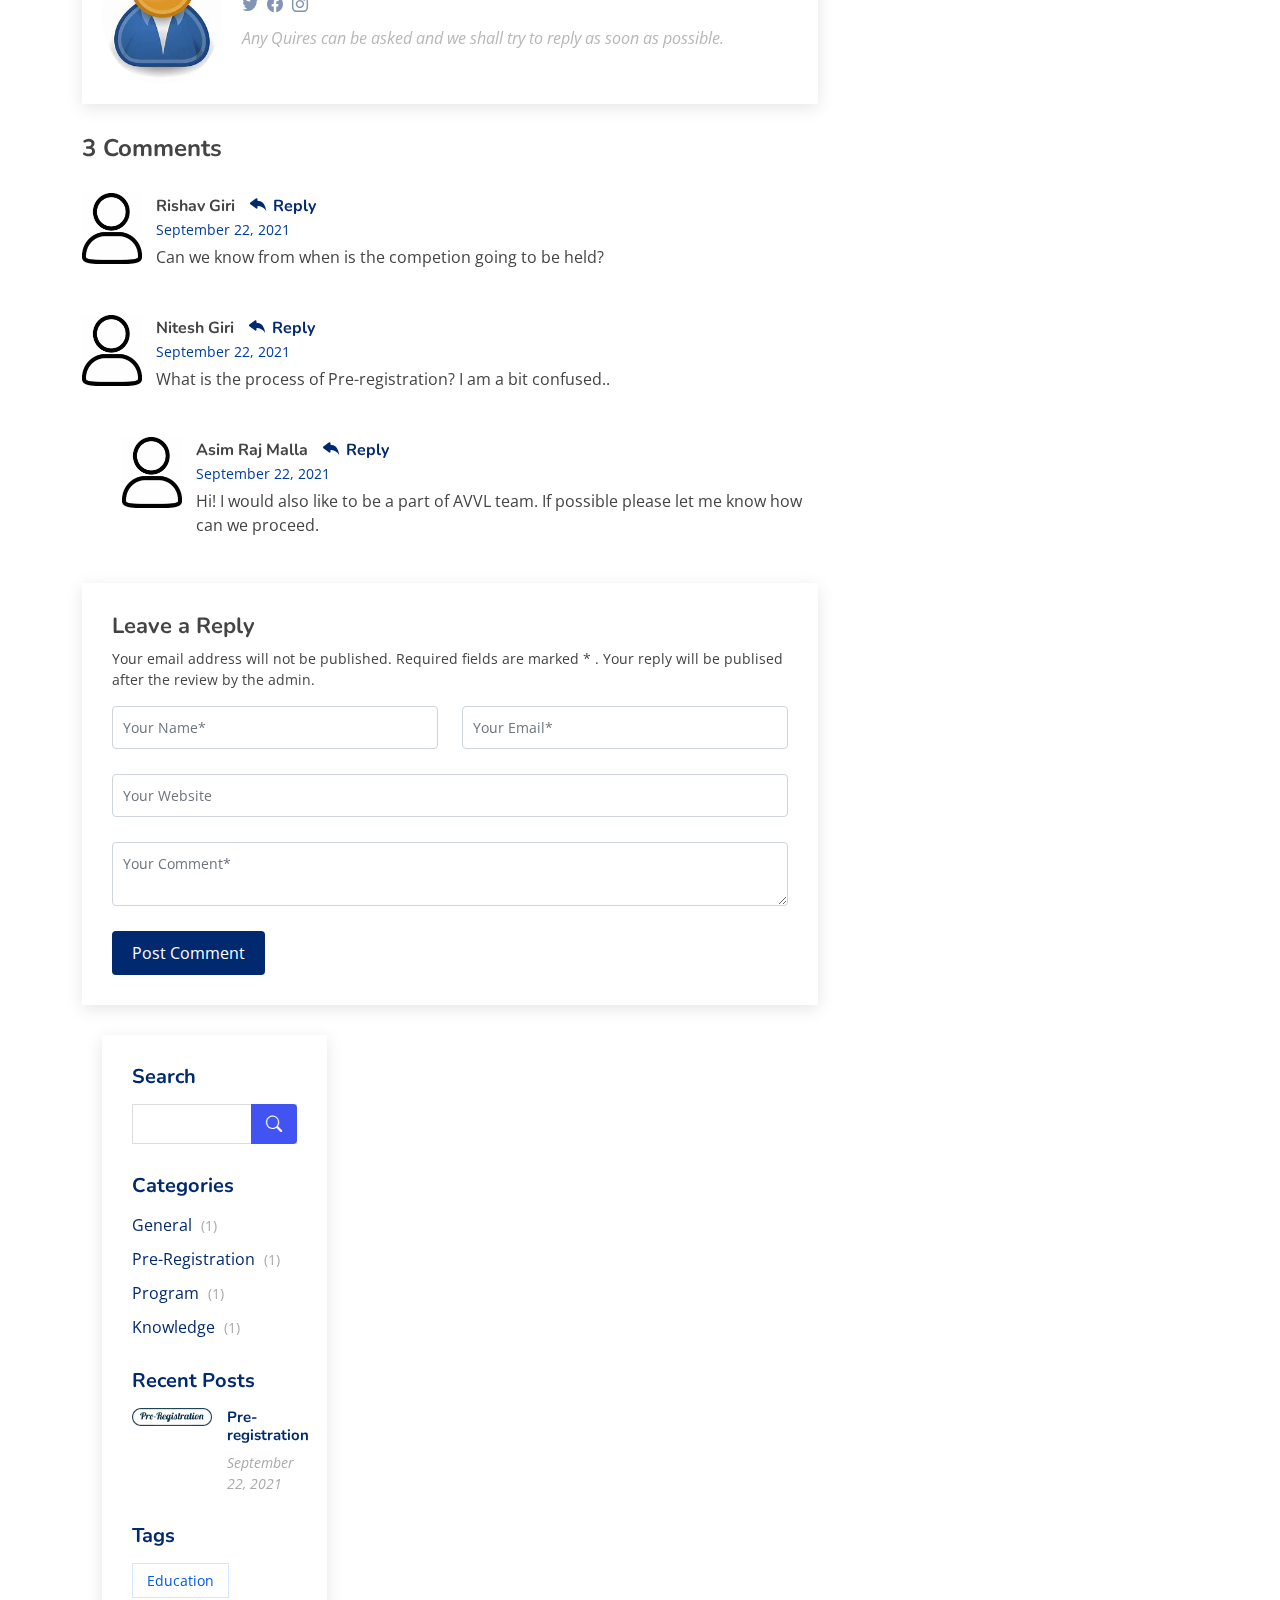
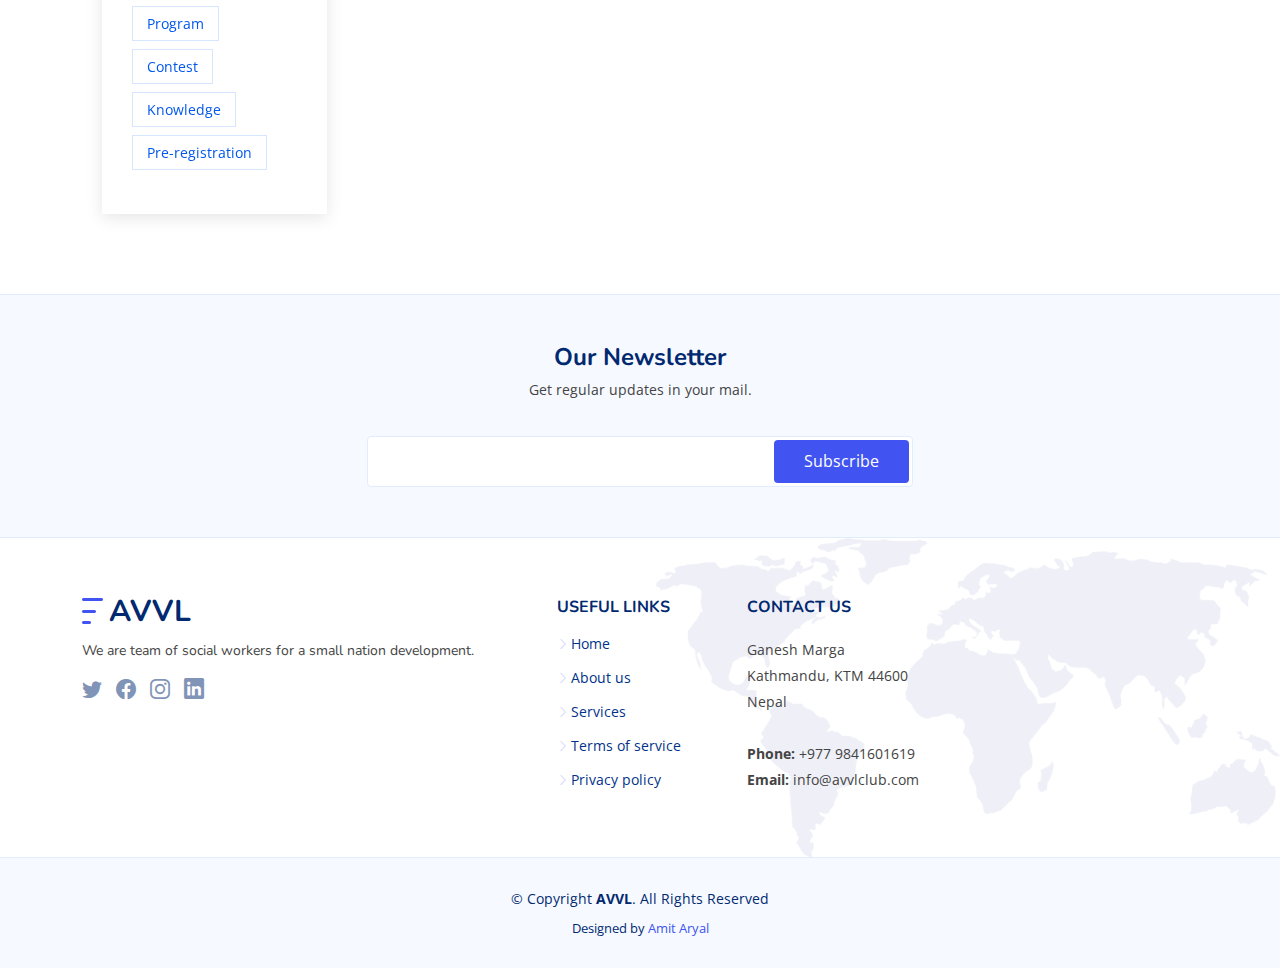
<file: blog-single.html>
<!DOCTYPE html>
<html lang="en">

<head>
  <meta charset="utf-8">
  <meta content="width=device-width, initial-scale=1.0" name="viewport">

  <title>A Voice For The Voiceless -AVVL</title>
  <meta content="" name="description">
  <meta content="" name="keywords">

  <!-- Favicons -->
  <link href="photo/avvl.jpg" rel="icon">
  <link href="assets/img/apple-touch-icon.png" rel="apple-touch-icon">

  <!-- Google Fonts -->
  <link href="https://fonts.googleapis.com/css?family=Open+Sans:300,300i,400,400i,600,600i,700,700i|Nunito:300,300i,400,400i,600,600i,700,700i|Poppins:300,300i,400,400i,500,500i,600,600i,700,700i" rel="stylesheet">

  <!-- Vendor CSS Files -->
  <link href="assets/vendor/bootstrap/css/bootstrap.min.css" rel="stylesheet">
  <link href="assets/vendor/bootstrap-icons/bootstrap-icons.css" rel="stylesheet">
  <link href="assets/vendor/aos/aos.css" rel="stylesheet">
  <link href="assets/vendor/remixicon/remixicon.css" rel="stylesheet">
  <link href="assets/vendor/swiper/swiper-bundle.min.css" rel="stylesheet">
  <link href="assets/vendor/glightbox/css/glightbox.min.css" rel="stylesheet">

  <!-- Template Main CSS File -->
  <link href="assets/css/style.css" rel="stylesheet">
</head>

<body>

  <!-- ======= Header ======= -->
  <header id="header" class="header fixed-top">
    <div class="container-fluid container-xl d-flex align-items-center justify-content-between">

      <a href="index.html" class="logo d-flex align-items-center">
        <img src="assets/img/logo.png" alt="">
        <span>Avvl</span>
      </a>

      <nav id="navbar" class="navbar">
        <ul>
          <li><a class="nav-link scrollto " href="index.html">Home</a></li>
          <li><a class="nav-link scrollto" href="index.html">About</a></li>
          <li><a class="nav-link scrollto" href="index.html">Events</a></li>
          <li><a class="nav-link scrollto" href="index.html">Board Of Programs</a></li>
          <li><a class="nav-link scrollto" href="index.html">Team</a></li>
          <li><a class="active" href="blog.html">Blog</a></li>
          <li class="dropdown"><a href="#"><span>Events</span> <i class="bi bi-chevron-down"></i></a>
            <ul>
              <li><a href="#">Notice</a></li>
              <li class="dropdown"><a href="#"><span>Events</span> <i class="bi bi-chevron-right"></i></a>
                <ul>
                  <li><a href="https://forms.gle/Xv1GSFEZTRKJo9757">Culture Exchange Program -2078</a></li>
                  <a class="nav-link disabled" href="#">Comming Soon!</a>
                  <a class="nav-link disabled" href="#">Comming Soon!</a>
                  <a class="nav-link disabled" href="#">Comming Soon!</a>
                </ul>
              </li>
              <li><a href="#">Winners</a></li>
              <li><a href="#">Rules</a></li>
              <li><a href="#">Participants</a></li>
            </ul>
          </li>
          <li><a class="nav-link scrollto" href="#contact">Contact</a></li>
          <li><a class="getstarted scrollto" href="#about">Get Started</a></li>
        </ul>
        <i class="bi bi-list mobile-nav-toggle"></i>
      </nav><!-- .navbar -->

    </div>
  </header><!-- End Header -->

  <main id="main">

    <!-- ======= Breadcrumbs ======= -->
    <section class="breadcrumbs">
      <div class="container">

        <ol>
          <li><a href="index.html">Home</a></li>
          <li><a href="blog.html">Blog</a></li>
          <li>Blog Single</li>
        </ol>
        <h2>Blog Single</h2>

      </div>
    </section><!-- End Breadcrumbs -->

    <!-- ======= Blog Single Section ======= -->
    <section id="blog" class="blog">
      <div class="container" data-aos="fade-up">

        <div class="row">

          <div class="col-lg-8 entries">

            <article class="entry entry-single">

              <div class="entry-img">
                <img src="photo/pre.png" alt="" class="img-fluid">
              </div>

              <h2 class="entry-title">
                <a href="blog-single.html">Pre-Registration!</a>
              </h2>

              <div class="entry-meta">
                <ul>
                  <li class="d-flex align-items-center"><i class="bi bi-person"></i> <a href="blog-single.html">Reecha Shrestha</a></li>
                  <li class="d-flex align-items-center"><i class="bi bi-clock"></i> <a href="blog-single.html"><time datetime="2020-01-01">September 22, 2021</time></a></li>
                  <li class="d-flex align-items-center"><i class="bi bi-chat-dots"></i> <a href="blog-single.html">12 Comments</a></li>
                </ul>
              </div>

              <div class="entry-content">
                <p>
                Be ready to now take part in amazing contest like photography and poem competion.
                </p>

                <p>
                  Rules
                </p>

                <blockquote>
                  <p>
                    Participation is the best friend of anyones life.
                  </p>
                </blockquote>

                <p>
Rules: General

The competition is open to anyone aged 10 or over at the time of entering. International entries are welcome.The closing date of the competition is midnight (Nep time), 10 October 2021.There is no limit on the number of entries a single entrant can make. All entries will be considered anonymously by the judges.Entries will not be returned, so please keep a copy.Under no circumstances can alterations be made to poems once entered.Online entries made via the website will receive automatic confirmation at the time of submission.Email confirmation of receipt is  available. AVVL staff are unable to confirm the content of documents submitted online, so please ensure you send the correct version.The competition organisers reserve the right to change the judging panel without notice and not to award prizes if, in the judges’ opinion, such an action is justified.The judges read all the entries; their decision is final. Neither the judges nor AVVL staff will enter into any correspondence.No current employee or Trustee of The AVVL is eligible to enter the National Poetry Competition.

Rules: Poems

All entries are judged anonymously and the poet’s name must not appear on the poem itself.All poems must have a title and must not exceed 40 lines in length (excluding title). Entries can be on any subject.Poems must be the entrant’s original work.Entries must not have been published, self-published, published on a website or made public on social media, broadcast or featured among the winners in another competition before 6 September 2021.

Rules: Fees

The first poem in a submission costs 100NRS.

Rules: Winners

Prizewinners will be notified by the end of october  2021 and invited to an awards event in spring 2021. All winners will be expected to provide a biography and photograph.All entrants who provide a valid email address will be notified about the outcome of their entry by 10TH of october  2021.The copyright of each poem remains with the author. However, authors of the winning poems, by entering the competition, grant The AVVL the right in perpetuity to publish and/or broadcast their poem.
Present yourself well and be attentive. Use good posture. Be confident and make a direct connection with the audience.
Nervous gestures and lack of confidence will detract from your score.
Relax and be natural. Enjoy your poem—the judges will notice.
Recitations are judged on:
Physical Presence.
Voice and Articulation.
Dramatic Appropriateness.
Evidence of Understanding.
Overall Performance.
Accuracy
              </div>

              <div class="entry-footer">
                <i class="bi bi-folder"></i>
                <ul class="cats">
                  <li><a href="#">Pre-Registration</a></li>
                </ul>

                <i class="bi bi-tags"></i>
                <ul class="tags">
                  <li><a href="#">Creative</a></li>
                  <li><a href="#">Knowledge</a></li>
                  <li><a href="#">Competition</a></li>
                </ul>
              </div>

            </article><!-- End blog entry -->

            <div class="blog-author d-flex align-items-center">
              <img src="photo/save.jfif" class="rounded-circle float-left" alt="">
              <div>
                <h4>Reecha Shrestha</h4>
                <div class="social-links">
                  <a href="https://twitters.com/#"><i class="bi bi-twitter"></i></a>
                  <a href="https://facebook.com/#"><i class="bi bi-facebook"></i></a>
                  <a href="https://instagram.com/#"><i class="biu bi-instagram"></i></a>
                </div>
                <p>
                  Any Quires can be asked and we shall try to reply as soon as possible.
                </p>
              </div>
            </div><!-- End blog author bio -->

            <div class="blog-comments">

              <h4 class="comments-count">3 Comments</h4>

              <div id="comment-1" class="comment">
                <div class="d-flex">
                  <div class="comment-img"><img src="photo/user.jfif" alt=""></div>
                  <div>
                    <h5><a href="">Rishav Giri</a> <a href="#" class="reply"><i class="bi bi-reply-fill"></i> Reply</a></h5>
                    <time datetime="2020-01-01">September 22, 2021</time>
                    <p>
                     Can we know from when is the competion going to be held? 
                    </p>
                  </div>
                </div>
              </div><!-- End comment #1 -->

              <div id="comment-2" class="comment">
                <div class="d-flex">
                  <div class="comment-img"><img src="photo/user.jfif" alt=""></div>
                  <div>
                    <h5><a href="">Nitesh Giri</a> <a href="#" class="reply"><i class="bi bi-reply-fill"></i> Reply</a></h5>
                    <time datetime="2020-01-01">September 22, 2021</time>
                    <p>
                      What is the process of Pre-registration? I am a bit confused..
                    </p>
                  </div>
                </div>

                <div id="comment-reply-1" class="comment comment-reply">
                  <div class="d-flex">
                    <div class="comment-img"><img src="photo/user.jfif" alt=""></div>
                    <div>
                      <h5><a href="">Asim Raj Malla</a> <a href="#" class="reply"><i class="bi bi-reply-fill"></i> Reply</a></h5>
                      <time datetime="2020-01-01">September 22, 2021</time>
                      <p>
                       Hi! I would also like to be a part of AVVL team. If possible please let me know how can we proceed.
                      </p>
                    </div>
                  </div>

              </div><!-- End comment #4 -->

              <div class="reply-form">
                <h4>Leave a Reply</h4>
                <p>Your email address will not be published. Required fields are marked * . Your reply will be publised after the review by the admin.</p>
                <form action="">
                  <div class="row">
                    <div class="col-md-6 form-group">
                      <input name="name" type="text" class="form-control" placeholder="Your Name*">
                    </div>
                    <div class="col-md-6 form-group">
                      <input name="email" type="text" class="form-control" placeholder="Your Email*">
                    </div>
                  </div>
                  <div class="row">
                    <div class="col form-group">
                      <input name="website" type="text" class="form-control" placeholder="Your Website">
                    </div>
                  </div>
                  <div class="row">
                    <div class="col form-group">
                      <textarea name="comment" class="form-control" placeholder="Your Comment*"></textarea>
                    </div>
                  </div>
                  <button type="submit" class="btn btn-primary">Post Comment</button>

                </form>

              </div>

            </div><!-- End blog comments -->

          </div><!-- End blog entries list -->

          <div class="col-lg-4">

            <div class="sidebar">

              <h3 class="sidebar-title">Search</h3>
              <div class="sidebar-item search-form">
                <form action="">
                  <input type="text">
                  <button type="submit"><i class="bi bi-search"></i></button>
                </form>
              </div><!-- End sidebar search formn-->

              <h3 class="sidebar-title">Categories</h3>
              <div class="sidebar-item categories">
                <ul>
                  <li><a href="#">General <span>(1)</span></a></li>
                  <li><a href="#">Pre-Registration <span>(1)</span></a></li>
                  <li><a href="#">Program <span>(1)</span></a></li>
                  <li><a href="#">Knowledge <span>(1)</span></a></li>
                </ul>
              </div><!-- End sidebar categories-->

              <h3 class="sidebar-title">Recent Posts</h3>
              <div class="sidebar-item recent-posts">
                <div class="post-item clearfix">
                  <img src="photo/pre.png" alt="">
                  <h4><a href="blog-single.html">Pre-registration</a></h4>
                  <time datetime="2020-01-01">September 22, 2021</time>
                </div>

              </div><!-- End sidebar recent posts-->

              <h3 class="sidebar-title">Tags</h3>
              <div class="sidebar-item tags">
                <ul>
                  <li><a href="#">Education</a></li>
                  <li><a href="#">Program</a></li>
                  <li><a href="#">Contest</a></li>
                  <li><a href="#">Knowledge</a></li>
                  <li><a href="#">Pre-registration</a></li>
                </ul>
              </div><!-- End sidebar tags-->

            </div><!-- End sidebar -->

          </div><!-- End blog sidebar -->

        </div>

      </div>
    </section><!-- End Blog Single Section -->

  </main><!-- End #main -->

  <!-- ======= Footer ======= -->
   <!-- ======= Footer ======= -->
   <footer id="footer" class="footer">

    <div class="footer-newsletter">
      <div class="container">
        <div class="row justify-content-center">
          <div class="col-lg-12 text-center">
            <h4>Our Newsletter</h4>
            <p>Get regular updates in your mail.</p>
          </div>
          <div class="col-lg-6">
            <form action="" method="post">
              <input type="email" name="email"><input type="submit" value="Subscribe">
            </form>
          </div>
        </div>
      </div>
    </div>

    <div class="footer-top">
      <div class="container">
        <div class="row gy-4">
          <div class="col-lg-5 col-md-12 footer-info">
            <a href="index.html" class="logo d-flex align-items-center">
              <img src="assets/img/logo.png" alt="">
              <span>AVVL</span>
            </a>
            <p>We are team of social workers for a small nation development.</p>
            <div class="social-links mt-3">
              <a href="#" class="twitter"><i class="bi bi-twitter"></i></a>
              <a href="#" class="facebook"><i class="bi bi-facebook"></i></a>
              <a href="#" class="instagram"><i class="bi bi-instagram bx bxl-instagram"></i></a>
              <a href="#" class="linkedin"><i class="bi bi-linkedin bx bxl-linkedin"></i></a>
            </div>
          </div>

          <div class="col-lg-2 col-6 footer-links">
            <h4>Useful Links</h4>
            <ul>
              <li><i class="bi bi-chevron-right"></i> <a href="#">Home</a></li>
              <li><i class="bi bi-chevron-right"></i> <a href="#">About us</a></li>
              <li><i class="bi bi-chevron-right"></i> <a href="#">Services</a></li>
              <li><i class="bi bi-chevron-right"></i> <a href="#">Terms of service</a></li>
              <li><i class="bi bi-chevron-right"></i> <a href="#">Privacy policy</a></li>
            </ul>
          </div>

          <div class="col-lg-3 col-md-12 footer-contact text-center text-md-start">
            <h4>Contact Us</h4>
            <p>
              Ganesh Marga <br>
              Kathmandu, KTM 44600<br>
              Nepal <br><br>
              <strong>Phone:</strong> +977 9841601619<br>
              <strong>Email:</strong> info@avvlclub.com<br>
            </p>

          </div>

        </div>
      </div>
    </div>

    <div class="container">
      <div class="copyright">
        &copy; Copyright <strong><span>AVVL</span></strong>. All Rights Reserved
      </div>
      <div class="credits">
        <!-- All the links in the footer should remain intact. -->
        <!-- You can delete the links only if you purchased the pro version. -->
        <!-- Licensing information: https://bootstrapmade.com/license/ -->
        <!-- Purchase the pro version with working PHP/AJAX contact form: https://bootstrapmade.com/flexstart-bootstrap-startup-template/ -->
        Designed by <a href="https://www.winterdragon.me">Amit Aryal</a>
      </div>
    </div>
  </footer><!-- End Footer -->

  <a href="#" class="back-to-top d-flex align-items-center justify-content-center"><i class="bi bi-arrow-up-short"></i></a>

  <!-- Vendor JS Files -->
  <script src="assets/vendor/bootstrap/js/bootstrap.bundle.js"></script>
  <script src="assets/vendor/aos/aos.js"></script>
  <script src="assets/vendor/php-email-form/validate.js"></script>
  <script src="assets/vendor/swiper/swiper-bundle.min.js"></script>
  <script src="assets/vendor/purecounter/purecounter.js"></script>
  <script src="assets/vendor/isotope-layout/isotope.pkgd.min.js"></script>
  <script src="assets/vendor/glightbox/js/glightbox.min.js"></script>

  <!-- Template Main JS File -->
  <script src="assets/js/main.js"></script>

</body>

</html>
</file>
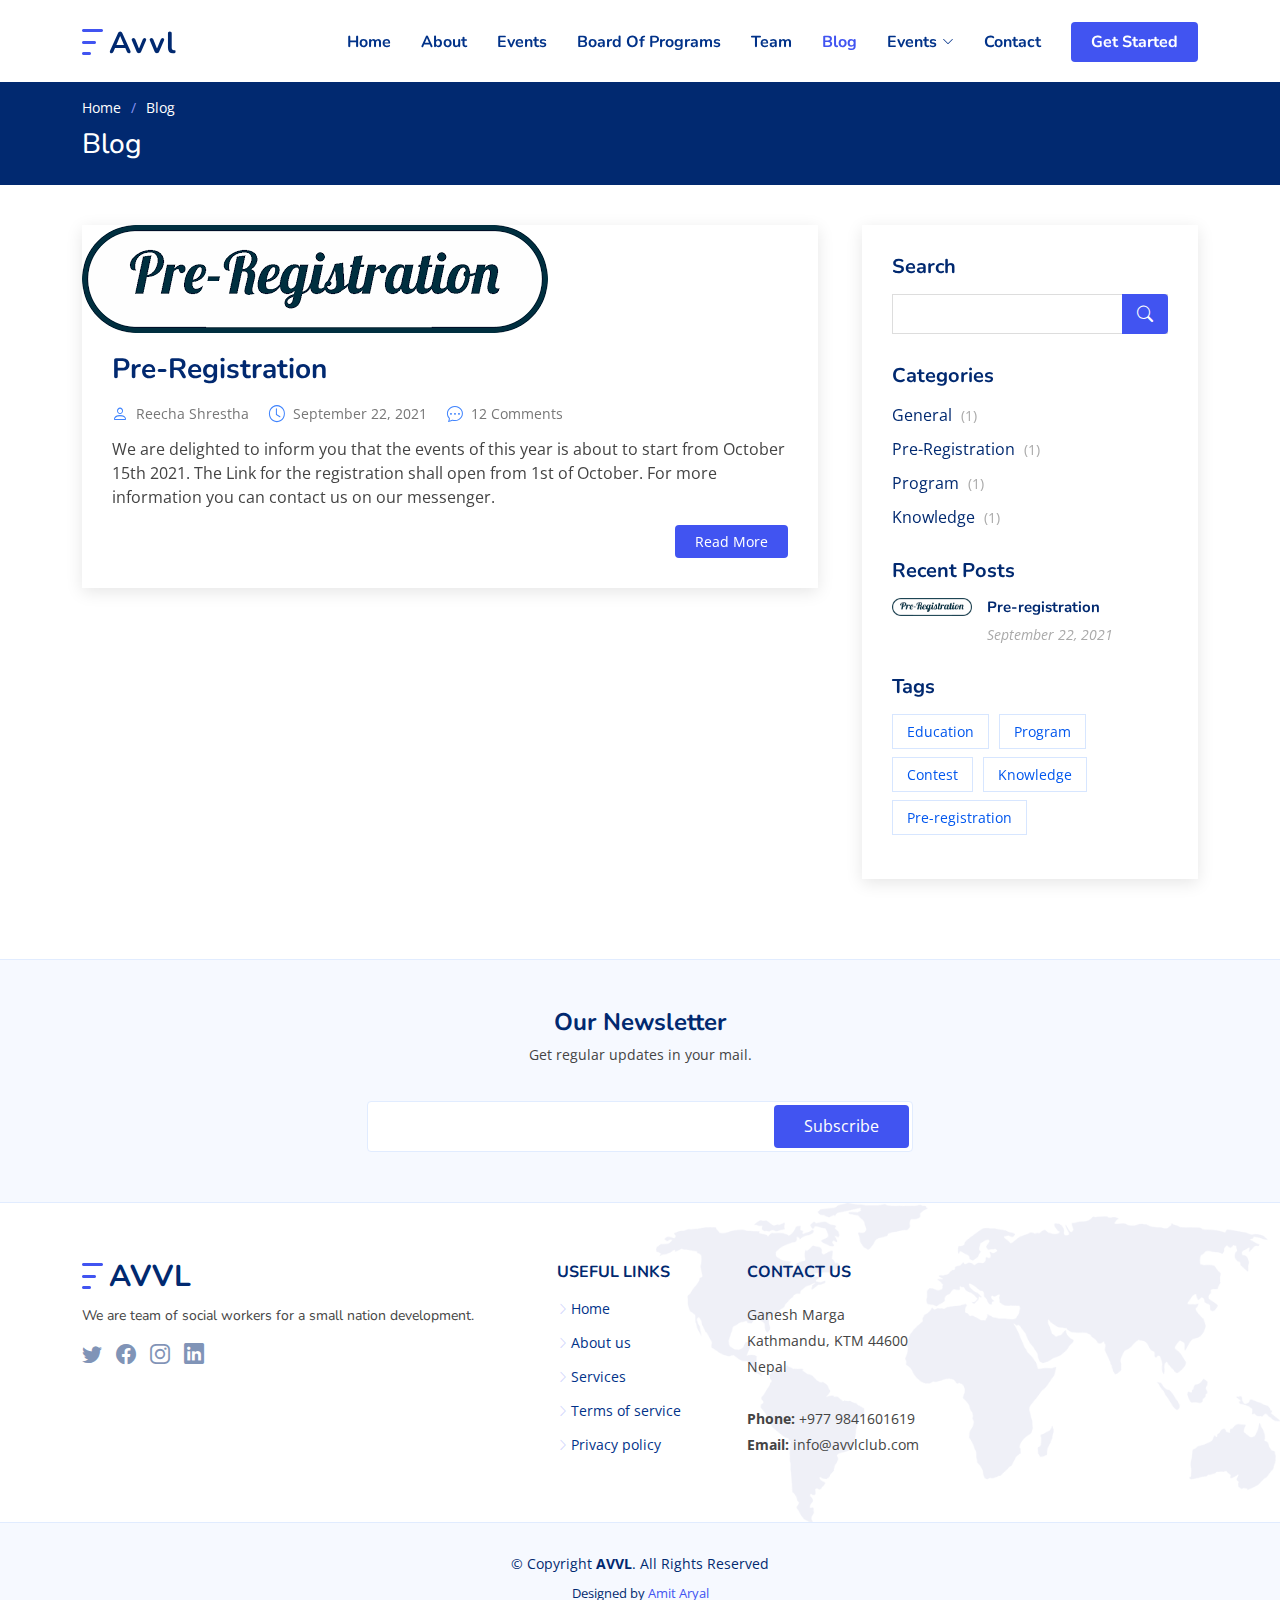
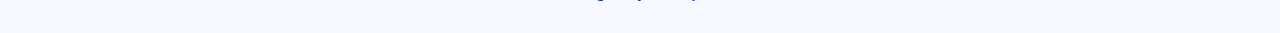
<file: blog.html>
<!DOCTYPE html>
<html lang="en">

<head>
  <meta charset="utf-8">
  <meta content="width=device-width, initial-scale=1.0" name="viewport">

  <title>A Voice For The Voiceless -AVVL</title>
  <meta content="" name="description">
  <meta content="" name="keywords">

  <!-- Favicons -->
  <link href="photo/avvl.jpg" rel="icon">
  <link href="assets/img/apple-touch-icon.png" rel="apple-touch-icon">

  <!-- Google Fonts -->
  <link href="https://fonts.googleapis.com/css?family=Open+Sans:300,300i,400,400i,600,600i,700,700i|Nunito:300,300i,400,400i,600,600i,700,700i|Poppins:300,300i,400,400i,500,500i,600,600i,700,700i" rel="stylesheet">

  <!-- Vendor CSS Files -->
  <link href="assets/vendor/bootstrap/css/bootstrap.min.css" rel="stylesheet">
  <link href="assets/vendor/bootstrap-icons/bootstrap-icons.css" rel="stylesheet">
  <link href="assets/vendor/aos/aos.css" rel="stylesheet">
  <link href="assets/vendor/remixicon/remixicon.css" rel="stylesheet">
  <link href="assets/vendor/swiper/swiper-bundle.min.css" rel="stylesheet">
  <link href="assets/vendor/glightbox/css/glightbox.min.css" rel="stylesheet">

  <!-- Template Main CSS File -->
  <link href="assets/css/style.css" rel="stylesheet">
</head>

<body>

  <!-- ======= Header ======= -->
  <header id="header" class="header fixed-top">
    <div class="container-fluid container-xl d-flex align-items-center justify-content-between">

      <a href="index.html" class="logo d-flex align-items-center">
        <img src="assets/img/logo.png" alt="">
        <span>Avvl</span>
      </a>

      <nav id="navbar" class="navbar">
        <ul>
          <li><a class="nav-link scrollto " href="index.html">Home</a></li>
          <li><a class="nav-link scrollto" href="index.html">About</a></li>
          <li><a class="nav-link scrollto" href="index.html">Events</a></li>
          <li><a class="nav-link scrollto" href="index.html">Board Of Programs</a></li>
          <li><a class="nav-link scrollto" href="index.html">Team</a></li>
          <li><a class="active" href="index.html">Blog</a></li>
          <li class="dropdown"><a href="#"><span>Events</span> <i class="bi bi-chevron-down"></i></a>
            <ul>
              <li><a href="#">Notice</a></li>
              <li class="dropdown"><a href="#"><span>Events</span> <i class="bi bi-chevron-right"></i></a>
                <ul>
                  <li><a href="https://forms.gle/Xv1GSFEZTRKJo9757">Culture Exchange Program -2078</a></li>
                  <a class="nav-link disabled" href="#">Comming Soon!</a>
                  <a class="nav-link disabled" href="#">Comming Soon!</a>
                  <a class="nav-link disabled" href="#">Comming Soon!</a>
                </ul>
              </li>
              <li><a href="#">Winners</a></li>
              <li><a href="#">Rules</a></li>
              <li><a href="#">Participants</a></li>
            </ul>
          </li>
          <li><a class="nav-link scrollto" href="#contact">Contact</a></li>
          <li><a class="getstarted scrollto" href="#about">Get Started</a></li>
        </ul>
        <i class="bi bi-list mobile-nav-toggle"></i>
      </nav><!-- .navbar -->

    </div>
  </header><!-- End Header -->

  <main id="main">

    <!-- ======= Breadcrumbs ======= -->
    <section class="breadcrumbs">
      <div class="container">

        <ol>
          <li><a href="index.html">Home</a></li>
          <li>Blog</li>
        </ol>
        <h2>Blog</h2>

      </div>
    </section><!-- End Breadcrumbs -->

    <!-- ======= Blog Section ======= -->
    <section id="blog" class="blog">
      <div class="container" data-aos="fade-up">

        <div class="row">

          <div class="col-lg-8 entries">

            <article class="entry">

              <div class="entry-img">
                <img src="photo/pre.png" alt="" class="img-fluid">
              </div>

              <h2 class="entry-title">
                <a href="blog-single.html">Pre-Registration</a>
              </h2>

              <div class="entry-meta">
                <ul>
                  <li class="d-flex align-items-center"><i class="bi bi-person"></i> <a href="blog-single.html">Reecha Shrestha</a></li>
                  <li class="d-flex align-items-center"><i class="bi bi-clock"></i> <a href="blog-single.html"><time datetime="2020-01-01">September 22, 2021</time></a></li>
                  <li class="d-flex align-items-center"><i class="bi bi-chat-dots"></i> <a href="blog-single.html">12 Comments</a></li>
                </ul>
              </div>

              <div class="entry-content">
                <p>
                  We are delighted to inform you that the events of this year is about to start from October 15th 2021. The Link for the registration shall open from 1st of October. 
                  For more information you can contact us on our messenger.
                </p>
                <div class="read-more">
                  <a href="blog-single.html">Read More</a>
                </div>
              </div>

            </article><!-- End blog entry -->


          </div><!-- End blog entries list -->

          <div class="col-lg-4">

            <div class="sidebar">

              <h3 class="sidebar-title">Search</h3>
              <div class="sidebar-item search-form">
                <form action="">
                  <input type="text">
                  <button type="submit"><i class="bi bi-search"></i></button>
                </form>
              </div><!-- End sidebar search formn-->

              <h3 class="sidebar-title">Categories</h3>
              <div class="sidebar-item categories">
                <ul>
                  <li><a href="#">General <span>(1)</span></a></li>
                  <li><a href="#">Pre-Registration <span>(1)</span></a></li>
                  <li><a href="#">Program <span>(1)</span></a></li>
                  <li><a href="#">Knowledge <span>(1)</span></a></li>
                </ul>
              </div><!-- End sidebar categories-->

              <h3 class="sidebar-title">Recent Posts</h3>
              <div class="sidebar-item recent-posts">
                <div class="post-item clearfix">
                  <img src="photo/pre.png" alt="">
                  <h4><a href="blog-single.html">Pre-registration</a></h4>
                  <time datetime="2020-01-01">September 22, 2021</time>
                </div>

              </div><!-- End sidebar recent posts-->

              <h3 class="sidebar-title">Tags</h3>
              <div class="sidebar-item tags">
                <ul>
                  <li><a href="#">Education</a></li>
                  <li><a href="#">Program</a></li>
                  <li><a href="#">Contest</a></li>
                  <li><a href="#">Knowledge</a></li>
                  <li><a href="#">Pre-registration</a></li>
                </ul>
              </div><!-- End sidebar tags-->

            </div><!-- End sidebar -->

          </div><!-- End blog sidebar -->

        </div>

      </div>
    </section><!-- End Blog Section -->

  </main><!-- End #main -->

  <!-- ======= Footer ======= -->
  <footer id="footer" class="footer">

    <div class="footer-newsletter">
      <div class="container">
        <div class="row justify-content-center">
          <div class="col-lg-12 text-center">
            <h4>Our Newsletter</h4>
            <p>Get regular updates in your mail.</p>
          </div>
          <div class="col-lg-6">
            <form action="" method="post">
              <input type="email" name="email"><input type="submit" value="Subscribe">
            </form>
          </div>
        </div>
      </div>
    </div>

    <div class="footer-top">
      <div class="container">
        <div class="row gy-4">
          <div class="col-lg-5 col-md-12 footer-info">
            <a href="index.html" class="logo d-flex align-items-center">
              <img src="assets/img/logo.png" alt="">
              <span>AVVL</span>
            </a>
            <p>We are team of social workers for a small nation development.</p>
            <div class="social-links mt-3">
              <a href="#" class="twitter"><i class="bi bi-twitter"></i></a>
              <a href="#" class="facebook"><i class="bi bi-facebook"></i></a>
              <a href="#" class="instagram"><i class="bi bi-instagram bx bxl-instagram"></i></a>
              <a href="#" class="linkedin"><i class="bi bi-linkedin bx bxl-linkedin"></i></a>
            </div>
          </div>

          <div class="col-lg-2 col-6 footer-links">
            <h4>Useful Links</h4>
            <ul>
              <li><i class="bi bi-chevron-right"></i> <a href="#">Home</a></li>
              <li><i class="bi bi-chevron-right"></i> <a href="#">About us</a></li>
              <li><i class="bi bi-chevron-right"></i> <a href="#">Services</a></li>
              <li><i class="bi bi-chevron-right"></i> <a href="#">Terms of service</a></li>
              <li><i class="bi bi-chevron-right"></i> <a href="#">Privacy policy</a></li>
            </ul>
          </div>

          <div class="col-lg-3 col-md-12 footer-contact text-center text-md-start">
            <h4>Contact Us</h4>
            <p>
              Ganesh Marga <br>
              Kathmandu, KTM 44600<br>
              Nepal <br><br>
              <strong>Phone:</strong> +977 9841601619<br>
              <strong>Email:</strong> info@avvlclub.com<br>
            </p>

          </div>

        </div>
      </div>
    </div>

    <div class="container">
      <div class="copyright">
        &copy; Copyright <strong><span>AVVL</span></strong>. All Rights Reserved
      </div>
      <div class="credits">
        <!-- All the links in the footer should remain intact. -->
        <!-- You can delete the links only if you purchased the pro version. -->
        <!-- Licensing information: https://bootstrapmade.com/license/ -->
        <!-- Purchase the pro version with working PHP/AJAX contact form: https://bootstrapmade.com/flexstart-bootstrap-startup-template/ -->
        Designed by <a href="https://www.winterdragon.me">Amit Aryal</a>
      </div>
    </div>
  </footer><!-- End Footer -->

  <a href="#" class="back-to-top d-flex align-items-center justify-content-center"><i class="bi bi-arrow-up-short"></i></a>

  <!-- Vendor JS Files -->
  <script src="assets/vendor/bootstrap/js/bootstrap.bundle.js"></script>
  <script src="assets/vendor/aos/aos.js"></script>
  <script src="assets/vendor/php-email-form/validate.js"></script>
  <script src="assets/vendor/swiper/swiper-bundle.min.js"></script>
  <script src="assets/vendor/purecounter/purecounter.js"></script>
  <script src="assets/vendor/isotope-layout/isotope.pkgd.min.js"></script>
  <script src="assets/vendor/glightbox/js/glightbox.min.js"></script>

  <!-- Template Main JS File -->
  <script src="assets/js/main.js"></script>

</body>

</html>
</file>
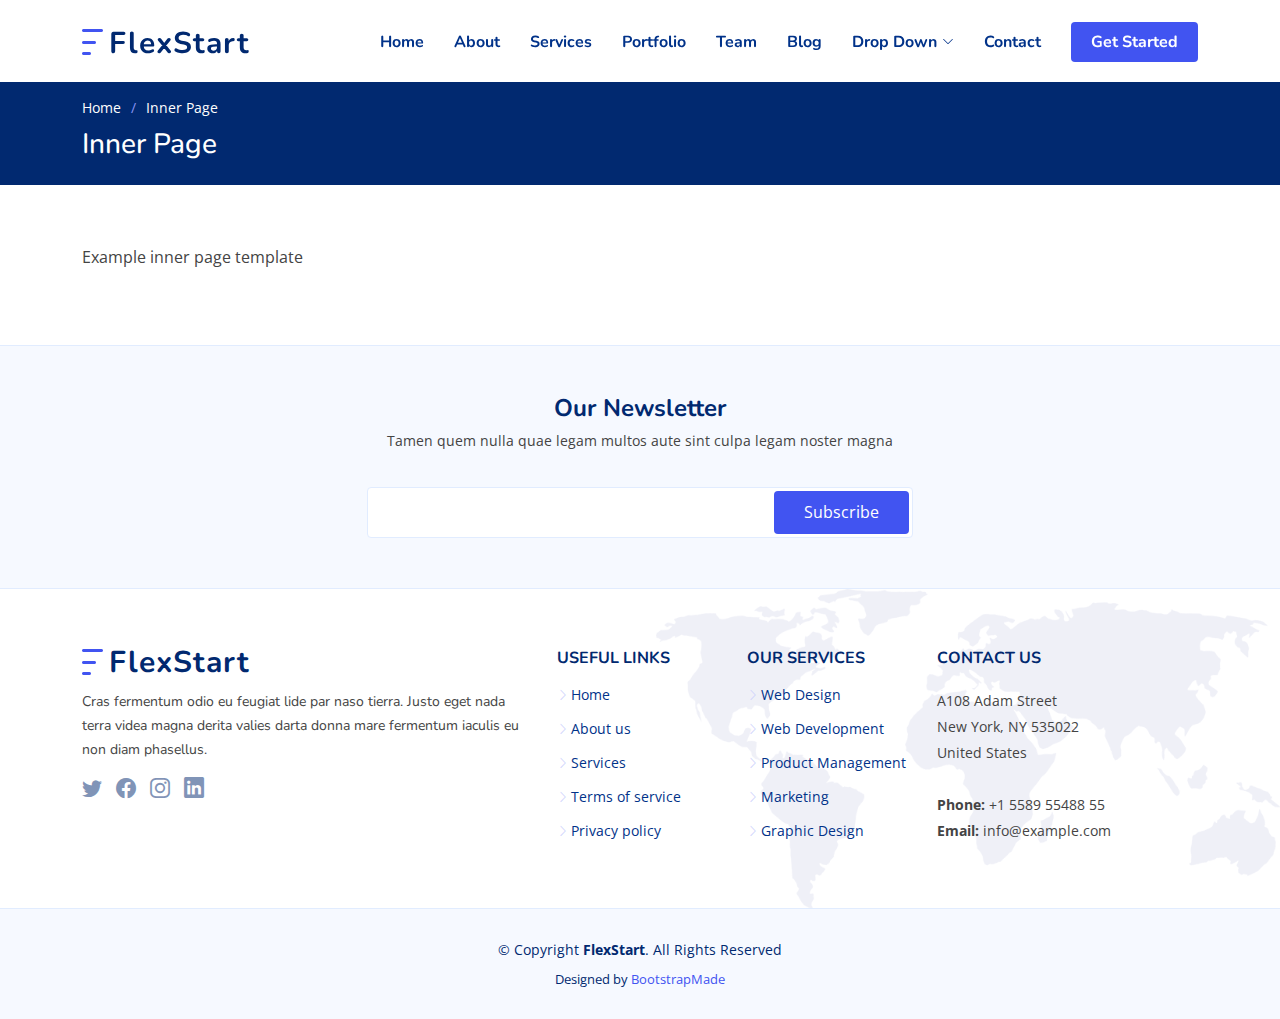
<file: inner-page.html>
<!DOCTYPE html>
<html lang="en">

<head>
  <meta charset="utf-8">
  <meta content="width=device-width, initial-scale=1.0" name="viewport">

  <title>Inner Page - FlexStart Bootstrap Template</title>
  <meta content="" name="description">
  <meta content="" name="keywords">

  <!-- Favicons -->
  <link href="assets/img/favicon.png" rel="icon">
  <link href="assets/img/apple-touch-icon.png" rel="apple-touch-icon">

  <!-- Google Fonts -->
  <link href="https://fonts.googleapis.com/css?family=Open+Sans:300,300i,400,400i,600,600i,700,700i|Nunito:300,300i,400,400i,600,600i,700,700i|Poppins:300,300i,400,400i,500,500i,600,600i,700,700i" rel="stylesheet">

  <!-- Vendor CSS Files -->
  <link href="assets/vendor/bootstrap/css/bootstrap.min.css" rel="stylesheet">
  <link href="assets/vendor/bootstrap-icons/bootstrap-icons.css" rel="stylesheet">
  <link href="assets/vendor/aos/aos.css" rel="stylesheet">
  <link href="assets/vendor/remixicon/remixicon.css" rel="stylesheet">
  <link href="assets/vendor/swiper/swiper-bundle.min.css" rel="stylesheet">
  <link href="assets/vendor/glightbox/css/glightbox.min.css" rel="stylesheet">

  <!-- Template Main CSS File -->
  <link href="assets/css/style.css" rel="stylesheet">

  <!-- =======================================================
  * Template Name: FlexStart - v1.6.0
  * Template URL: https://bootstrapmade.com/flexstart-bootstrap-startup-template/
  * Author: BootstrapMade.com
  * License: https://bootstrapmade.com/license/
  ======================================================== -->
</head>

<body>

  <!-- ======= Header ======= -->
  <header id="header" class="header fixed-top">
    <div class="container-fluid container-xl d-flex align-items-center justify-content-between">

      <a href="index.html" class="logo d-flex align-items-center">
        <img src="assets/img/logo.png" alt="">
        <span>FlexStart</span>
      </a>

      <nav id="navbar" class="navbar">
        <ul>
          <li><a class="nav-link scrollto " href="#hero">Home</a></li>
          <li><a class="nav-link scrollto" href="#about">About</a></li>
          <li><a class="nav-link scrollto" href="#services">Services</a></li>
          <li><a class="nav-link scrollto" href="#portfolio">Portfolio</a></li>
          <li><a class="nav-link scrollto" href="#team">Team</a></li>
          <li><a href="blog.html">Blog</a></li>
          <li class="dropdown"><a href="#"><span>Drop Down</span> <i class="bi bi-chevron-down"></i></a>
            <ul>
              <li><a href="#">Drop Down 1</a></li>
              <li class="dropdown"><a href="#"><span>Deep Drop Down</span> <i class="bi bi-chevron-right"></i></a>
                <ul>
                  <li><a href="#">Deep Drop Down 1</a></li>
                  <li><a href="#">Deep Drop Down 2</a></li>
                  <li><a href="#">Deep Drop Down 3</a></li>
                  <li><a href="#">Deep Drop Down 4</a></li>
                  <li><a href="#">Deep Drop Down 5</a></li>
                </ul>
              </li>
              <li><a href="#">Drop Down 2</a></li>
              <li><a href="#">Drop Down 3</a></li>
              <li><a href="#">Drop Down 4</a></li>
            </ul>
          </li>
          <li><a class="nav-link scrollto" href="#contact">Contact</a></li>
          <li><a class="getstarted scrollto" href="#about">Get Started</a></li>
        </ul>
        <i class="bi bi-list mobile-nav-toggle"></i>
      </nav><!-- .navbar -->

    </div>
  </header><!-- End Header -->

  <main id="main">

    <!-- ======= Breadcrumbs ======= -->
    <section class="breadcrumbs">
      <div class="container">

        <ol>
          <li><a href="index.html">Home</a></li>
          <li>Inner Page</li>
        </ol>
        <h2>Inner Page</h2>

      </div>
    </section><!-- End Breadcrumbs -->

    <section class="inner-page">
      <div class="container">
        <p>
          Example inner page template
        </p>
      </div>
    </section>

  </main><!-- End #main -->

  <!-- ======= Footer ======= -->
  <footer id="footer" class="footer">

    <div class="footer-newsletter">
      <div class="container">
        <div class="row justify-content-center">
          <div class="col-lg-12 text-center">
            <h4>Our Newsletter</h4>
            <p>Tamen quem nulla quae legam multos aute sint culpa legam noster magna</p>
          </div>
          <div class="col-lg-6">
            <form action="" method="post">
              <input type="email" name="email"><input type="submit" value="Subscribe">
            </form>
          </div>
        </div>
      </div>
    </div>

    <div class="footer-top">
      <div class="container">
        <div class="row gy-4">
          <div class="col-lg-5 col-md-12 footer-info">
            <a href="index.html" class="logo d-flex align-items-center">
              <img src="assets/img/logo.png" alt="">
              <span>FlexStart</span>
            </a>
            <p>Cras fermentum odio eu feugiat lide par naso tierra. Justo eget nada terra videa magna derita valies darta donna mare fermentum iaculis eu non diam phasellus.</p>
            <div class="social-links mt-3">
              <a href="#" class="twitter"><i class="bi bi-twitter"></i></a>
              <a href="#" class="facebook"><i class="bi bi-facebook"></i></a>
              <a href="#" class="instagram"><i class="bi bi-instagram bx bxl-instagram"></i></a>
              <a href="#" class="linkedin"><i class="bi bi-linkedin bx bxl-linkedin"></i></a>
            </div>
          </div>

          <div class="col-lg-2 col-6 footer-links">
            <h4>Useful Links</h4>
            <ul>
              <li><i class="bi bi-chevron-right"></i> <a href="#">Home</a></li>
              <li><i class="bi bi-chevron-right"></i> <a href="#">About us</a></li>
              <li><i class="bi bi-chevron-right"></i> <a href="#">Services</a></li>
              <li><i class="bi bi-chevron-right"></i> <a href="#">Terms of service</a></li>
              <li><i class="bi bi-chevron-right"></i> <a href="#">Privacy policy</a></li>
            </ul>
          </div>

          <div class="col-lg-2 col-6 footer-links">
            <h4>Our Services</h4>
            <ul>
              <li><i class="bi bi-chevron-right"></i> <a href="#">Web Design</a></li>
              <li><i class="bi bi-chevron-right"></i> <a href="#">Web Development</a></li>
              <li><i class="bi bi-chevron-right"></i> <a href="#">Product Management</a></li>
              <li><i class="bi bi-chevron-right"></i> <a href="#">Marketing</a></li>
              <li><i class="bi bi-chevron-right"></i> <a href="#">Graphic Design</a></li>
            </ul>
          </div>

          <div class="col-lg-3 col-md-12 footer-contact text-center text-md-start">
            <h4>Contact Us</h4>
            <p>
              A108 Adam Street <br>
              New York, NY 535022<br>
              United States <br><br>
              <strong>Phone:</strong> +1 5589 55488 55<br>
              <strong>Email:</strong> info@example.com<br>
            </p>

          </div>

        </div>
      </div>
    </div>

    <div class="container">
      <div class="copyright">
        &copy; Copyright <strong><span>FlexStart</span></strong>. All Rights Reserved
      </div>
      <div class="credits">
        <!-- All the links in the footer should remain intact. -->
        <!-- You can delete the links only if you purchased the pro version. -->
        <!-- Licensing information: https://bootstrapmade.com/license/ -->
        <!-- Purchase the pro version with working PHP/AJAX contact form: https://bootstrapmade.com/flexstart-bootstrap-startup-template/ -->
        Designed by <a href="https://bootstrapmade.com/">BootstrapMade</a>
      </div>
    </div>
  </footer><!-- End Footer -->

  <a href="#" class="back-to-top d-flex align-items-center justify-content-center"><i class="bi bi-arrow-up-short"></i></a>

  <!-- Vendor JS Files -->
  <script src="assets/vendor/bootstrap/js/bootstrap.bundle.js"></script>
  <script src="assets/vendor/aos/aos.js"></script>
  <script src="assets/vendor/php-email-form/validate.js"></script>
  <script src="assets/vendor/swiper/swiper-bundle.min.js"></script>
  <script src="assets/vendor/purecounter/purecounter.js"></script>
  <script src="assets/vendor/isotope-layout/isotope.pkgd.min.js"></script>
  <script src="assets/vendor/glightbox/js/glightbox.min.js"></script>

  <!-- Template Main JS File -->
  <script src="assets/js/main.js"></script>

</body>

</html>
</file>
<file: assets/css/style.css>
/**
* Template Name: FlexStart - v1.6.0
* Template URL: https://bootstrapmade.com/flexstart-bootstrap-startup-template/
* Author: BootstrapMade.com
* License: https://bootstrapmade.com/license/
*/

/*--------------------------------------------------------------
# General
--------------------------------------------------------------*/
:root {
  scroll-behavior: smooth;
}

body {
  font-family: "Open Sans", sans-serif;
  color: #444444;
}

a {
  color: #4154f1;
  text-decoration: none;
}

a:hover {
  color: #717ff5;
  text-decoration: none;
}

h1, h2, h3, h4, h5, h6 {
  font-family: "Nunito", sans-serif;
}

/*--------------------------------------------------------------
# Sections
--------------------------------------------------------------*/
section {
  padding: 60px 0;
  overflow: hidden;
}

.section-header {
  text-align: center;
  padding-bottom: 40px;
}
.section-header h2 {
  font-size: 13px;
  letter-spacing: 1px;
  font-weight: 700;
  margin: 0;
  color: #4154f1;
  text-transform: uppercase;
}
.section-header p {
  margin: 10px 0 0 0;
  padding: 0;
  font-size: 38px;
  line-height: 42px;
  font-weight: 700;
  color: #012970;
}
@media (max-width: 768px) {
  .section-header p {
    font-size: 28px;
    line-height: 32px;
  }
}

/*--------------------------------------------------------------
# Breadcrumbs
--------------------------------------------------------------*/
.breadcrumbs {
  padding: 15px 0;
  background: #012970;
  min-height: 40px;
  margin-top: 82px;
  color: #fff;
}
@media (max-width: 992px) {
  .breadcrumbs {
    margin-top: 57px;
  }
}
.breadcrumbs h2 {
  font-size: 28px;
  font-weight: 500;
}
.breadcrumbs ol {
  display: flex;
  flex-wrap: wrap;
  list-style: none;
  padding: 0 0 10px 0;
  margin: 0;
  font-size: 14px;
}
.breadcrumbs ol a {
  color: #fff;
  transition: 0.3s;
}
.breadcrumbs ol a:hover {
  text-decoration: underline;
}
.breadcrumbs ol li + li {
  padding-left: 10px;
}
.breadcrumbs ol li + li::before {
  display: inline-block;
  padding-right: 10px;
  color: #8894f6;
  content: "/";
}

/*--------------------------------------------------------------
# Back to top button
--------------------------------------------------------------*/
.back-to-top {
  position: fixed;
  visibility: hidden;
  opacity: 0;
  right: 15px;
  bottom: 15px;
  z-index: 99999;
  background: #4154f1;
  width: 40px;
  height: 40px;
  border-radius: 4px;
  transition: all 0.4s;
}
.back-to-top i {
  font-size: 24px;
  color: #fff;
  line-height: 0;
}
.back-to-top:hover {
  background: #6776f4;
  color: #fff;
}
.back-to-top.active {
  visibility: visible;
  opacity: 1;
}

/*--------------------------------------------------------------
# Disable aos animation delay on mobile devices
--------------------------------------------------------------*/
@media screen and (max-width: 768px) {
  [data-aos-delay] {
    transition-delay: 0 !important;
  }
}
/*--------------------------------------------------------------
# Header
--------------------------------------------------------------*/
.header {
  transition: all 0.5s;
  z-index: 997;
  padding: 20px 0;
}
.header.header-scrolled {
  background: #fff;
  padding: 15px 0;
  box-shadow: 0px 2px 20px rgba(1, 41, 112, 0.1);
}
.header .logo {
  line-height: 0;
}
.header .logo img {
  max-height: 40px;
  margin-right: 6px;
}
.header .logo span {
  font-size: 30px;
  font-weight: 700;
  letter-spacing: 1px;
  color: #012970;
  font-family: "Nunito", sans-serif;
  margin-top: 3px;
}

/*--------------------------------------------------------------
# Navigation Menu
--------------------------------------------------------------*/
/**
* Desktop Navigation 
*/
.navbar {
  padding: 0;
}
.navbar ul {
  margin: 0;
  padding: 0;
  display: flex;
  list-style: none;
  align-items: center;
}
.navbar li {
  position: relative;
}
.navbar a, .navbar a:focus {
  display: flex;
  align-items: center;
  justify-content: space-between;
  padding: 10px 0 10px 30px;
  font-family: "Nunito", sans-serif;
  font-size: 16px;
  font-weight: 700;
  color: #013289;
  white-space: nowrap;
  transition: 0.3s;
}
.navbar a i, .navbar a:focus i {
  font-size: 12px;
  line-height: 0;
  margin-left: 5px;
}
.navbar a:hover, .navbar .active, .navbar .active:focus, .navbar li:hover > a {
  color: #4154f1;
}
.navbar .getstarted, .navbar .getstarted:focus {
  background: #4154f1;
  padding: 8px 20px;
  margin-left: 30px;
  border-radius: 4px;
  color: #fff;
}
.navbar .getstarted:hover, .navbar .getstarted:focus:hover {
  color: #fff;
  background: #5969f3;
}
.navbar .dropdown ul {
  display: block;
  position: absolute;
  left: 14px;
  top: calc(100% + 30px);
  margin: 0;
  padding: 10px 0;
  z-index: 99;
  opacity: 0;
  visibility: hidden;
  background: #fff;
  box-shadow: 0px 0px 30px rgba(127, 137, 161, 0.25);
  transition: 0.3s;
  border-radius: 4px;
}
.navbar .dropdown ul li {
  min-width: 200px;
}
.navbar .dropdown ul a {
  padding: 10px 20px;
  font-size: 15px;
  text-transform: none;
  font-weight: 600;
}
.navbar .dropdown ul a i {
  font-size: 12px;
}
.navbar .dropdown ul a:hover, .navbar .dropdown ul .active:hover, .navbar .dropdown ul li:hover > a {
  color: #4154f1;
}
.navbar .dropdown:hover > ul {
  opacity: 1;
  top: 100%;
  visibility: visible;
}
.navbar .dropdown .dropdown ul {
  top: 0;
  left: calc(100% - 30px);
  visibility: hidden;
}
.navbar .dropdown .dropdown:hover > ul {
  opacity: 1;
  top: 0;
  left: 100%;
  visibility: visible;
}
@media (max-width: 1366px) {
  .navbar .dropdown .dropdown ul {
    left: -90%;
  }
  .navbar .dropdown .dropdown:hover > ul {
    left: -100%;
  }
}

/**
* Mobile Navigation 
*/
.mobile-nav-toggle {
  color: #012970;
  font-size: 28px;
  cursor: pointer;
  display: none;
  line-height: 0;
  transition: 0.5s;
}
.mobile-nav-toggle.bi-x {
  color: #fff;
}

@media (max-width: 991px) {
  .mobile-nav-toggle {
    display: block;
  }

  .navbar ul {
    display: none;
  }
}
.navbar-mobile {
  position: fixed;
  overflow: hidden;
  top: 0;
  right: 0;
  left: 0;
  bottom: 0;
  background: rgba(1, 22, 61, 0.9);
  transition: 0.3s;
}
.navbar-mobile .mobile-nav-toggle {
  position: absolute;
  top: 15px;
  right: 15px;
}
.navbar-mobile ul {
  display: block;
  position: absolute;
  top: 55px;
  right: 15px;
  bottom: 15px;
  left: 15px;
  padding: 10px 0;
  border-radius: 10px;
  background-color: #fff;
  overflow-y: auto;
  transition: 0.3s;
}
.navbar-mobile a, .navbar-mobile a:focus {
  padding: 10px 20px;
  font-size: 15px;
  color: #012970;
}
.navbar-mobile a:hover, .navbar-mobile .active, .navbar-mobile li:hover > a {
  color: #4154f1;
}
.navbar-mobile .getstarted, .navbar-mobile .getstarted:focus {
  margin: 15px;
}
.navbar-mobile .dropdown ul {
  position: static;
  display: none;
  margin: 10px 20px;
  padding: 10px 0;
  z-index: 99;
  opacity: 1;
  visibility: visible;
  background: #fff;
  box-shadow: 0px 0px 30px rgba(127, 137, 161, 0.25);
}
.navbar-mobile .dropdown ul li {
  min-width: 200px;
}
.navbar-mobile .dropdown ul a {
  padding: 10px 20px;
}
.navbar-mobile .dropdown ul a i {
  font-size: 12px;
}
.navbar-mobile .dropdown ul a:hover, .navbar-mobile .dropdown ul .active:hover, .navbar-mobile .dropdown ul li:hover > a {
  color: #4154f1;
}
.navbar-mobile .dropdown > .dropdown-active {
  display: block;
}

/*--------------------------------------------------------------
# Hero Section
--------------------------------------------------------------*/
.hero {
  width: 100%;
  height: 100vh;
  background: url(../img/hero-bg.png) top center no-repeat;
  background-size: cover;
}
.hero h1 {
  margin: 0;
  font-size: 48px;
  font-weight: 700;
  color: #012970;
}
.hero h2 {
  color: #444444;
  margin: 15px 0 0 0;
  font-size: 26px;
}
.hero .btn-get-started {
  margin-top: 30px;
  line-height: 0;
  padding: 15px 40px;
  border-radius: 4px;
  transition: 0.5s;
  color: #fff;
  background: #4154f1;
  box-shadow: 0px 5px 30px rgba(65, 84, 241, 0.4);
}
.hero .btn-get-started span {
  font-family: "Nunito", sans-serif;
  font-weight: 600;
  font-size: 16px;
  letter-spacing: 1px;
}
.hero .btn-get-started i {
  margin-left: 5px;
  font-size: 18px;
  transition: 0.3s;
}
.hero .btn-get-started:hover i {
  transform: translateX(5px);
}
.hero .hero-img {
  text-align: right;
}
@media (min-width: 1024px) {
  .hero {
    background-attachment: fixed;
  }
}
@media (max-width: 991px) {
  .hero {
    height: auto;
    padding: 120px 0 60px 0;
  }
  .hero .hero-img {
    text-align: center;
    margin-top: 80px;
  }
  .hero .hero-img img {
    width: 80%;
  }
}
@media (max-width: 768px) {
  .hero {
    text-align: center;
  }
  .hero h1 {
    font-size: 32px;
  }
  .hero h2 {
    font-size: 24px;
  }
  .hero .hero-img img {
    width: 100%;
  }
}

/*--------------------------------------------------------------
# Index Page
--------------------------------------------------------------*/
/*--------------------------------------------------------------
# About
--------------------------------------------------------------*/
.about .content {
  background-color: #f6f9ff;
  padding: 40px;
}
.about h3 {
  font-size: 14px;
  font-weight: 700;
  color: #4154f1;
  text-transform: uppercase;
}
.about h2 {
  font-size: 24px;
  font-weight: 700;
  color: #012970;
}
.about p {
  margin: 15px 0 30px 0;
  line-height: 24px;
}
.about .btn-read-more {
  line-height: 0;
  padding: 15px 40px;
  border-radius: 4px;
  transition: 0.5s;
  color: #fff;
  background: #4154f1;
  box-shadow: 0px 5px 25px rgba(65, 84, 241, 0.3);
}
.about .btn-read-more span {
  font-family: "Nunito", sans-serif;
  font-weight: 600;
  font-size: 16px;
  letter-spacing: 1px;
}
.about .btn-read-more i {
  margin-left: 5px;
  font-size: 18px;
  transition: 0.3s;
}
.about .btn-read-more:hover i {
  transform: translateX(5px);
}

/*--------------------------------------------------------------
# Values
--------------------------------------------------------------*/
.values .box {
  padding: 30px;
  box-shadow: 0px 0 5px rgba(1, 41, 112, 0.08);
  text-align: center;
  transition: 0.3s;
  height: 100%;
}
.values .box img {
  padding: 30px 50px;
  transition: 0.5s;
  transform: scale(1.1);
}
.values .box h3 {
  font-size: 24px;
  color: #012970;
  font-weight: 700;
  margin-bottom: 18px;
}
.values .box:hover {
  box-shadow: 0px 0 30px rgba(1, 41, 112, 0.08);
}
.values .box:hover img {
  transform: scale(1);
}

/*--------------------------------------------------------------
# Counts
--------------------------------------------------------------*/
.counts {
  padding: 70px 0 60px;
}
.counts .count-box {
  display: flex;
  align-items: center;
  padding: 30px;
  width: 100%;
  background: #fff;
  box-shadow: 0px 0 30px rgba(1, 41, 112, 0.08);
}
.counts .count-box i {
  font-size: 42px;
  line-height: 0;
  margin-right: 20px;
  color: #4154f1;
}
.counts .count-box span {
  font-size: 36px;
  display: block;
  font-weight: 600;
  color: #0b198f;
}
.counts .count-box p {
  padding: 0;
  margin: 0;
  font-family: "Nunito", sans-serif;
  font-size: 14px;
}

/*--------------------------------------------------------------
# Features
--------------------------------------------------------------*/
.features .feature-box {
  padding: 24px 20px;
  box-shadow: 0px 0 30px rgba(1, 41, 112, 0.08);
  transition: 0.3s;
  height: 100%;
}
.features .feature-box h3 {
  font-size: 18px;
  color: #012970;
  font-weight: 700;
  margin: 0;
}
.features .feature-box i {
  line-height: 0;
  background: #ecf3ff;
  padding: 4px;
  margin-right: 10px;
  font-size: 24px;
  border-radius: 3px;
  transition: 0.3s;
}
.features .feature-box:hover i {
  background: #4154f1;
  color: #fff;
}
.features .feture-tabs {
  margin-top: 120px;
}
.features .feture-tabs h3 {
  color: #012970;
  font-weight: 700;
  font-size: 32px;
  margin-bottom: 10px;
}
@media (max-width: 768px) {
  .features .feture-tabs h3 {
    font-size: 28px;
  }
}
.features .feture-tabs .nav-pills {
  border-bottom: 1px solid #eee;
}
.features .feture-tabs .nav-link {
  background: none;
  text-transform: uppercase;
  font-size: 15px;
  font-weight: 600;
  color: #012970;
  padding: 12px 0;
  margin-right: 25px;
  margin-bottom: -2px;
  border-radius: 0;
}
.features .feture-tabs .nav-link.active {
  color: #4154f1;
  border-bottom: 3px solid #4154f1;
}
.features .feture-tabs .tab-content h4 {
  font-size: 18px;
  margin: 0;
  font-weight: 700;
  color: #012970;
}
.features .feture-tabs .tab-content i {
  font-size: 24px;
  line-height: 0;
  margin-right: 8px;
  color: #4154f1;
}
.features .feature-icons {
  margin-top: 120px;
}
.features .feature-icons h3 {
  color: #012970;
  font-weight: 700;
  font-size: 32px;
  margin-bottom: 20px;
  text-align: center;
}
@media (max-width: 768px) {
  .features .feature-icons h3 {
    font-size: 28px;
  }
}
.features .feature-icons .content .icon-box {
  display: flex;
}
.features .feature-icons .content .icon-box h4 {
  font-size: 20px;
  font-weight: 700;
  margin: 0 0 10px 0;
  color: #012970;
}
.features .feature-icons .content .icon-box i {
  font-size: 44px;
  line-height: 44px;
  color: #0245bc;
  margin-right: 15px;
}
.features .feature-icons .content .icon-box p {
  font-size: 15px;
  color: #848484;
}

/*--------------------------------------------------------------
# Services
--------------------------------------------------------------*/
.services .service-box {
  box-shadow: 0px 0 30px rgba(1, 41, 112, 0.08);
  height: 100%;
  padding: 60px 30px;
  text-align: center;
  transition: 0.3s;
  border-radius: 5px;
}
.services .service-box .icon {
  font-size: 36px;
  padding: 40px 20px;
  border-radius: 4px;
  position: relative;
  margin-bottom: 25px;
  display: inline-block;
  line-height: 0;
  transition: 0.3s;
}
.services .service-box h3 {
  color: #444444;
  font-weight: 700;
}
.services .service-box .read-more {
  display: inline-flex;
  align-items: center;
  justify-content: center;
  font-weight: 600;
  font-size: 16px;
  padding: 8px 20px;
}
.services .service-box .read-more i {
  line-height: 0;
  margin-left: 5px;
  font-size: 18px;
}
.services .service-box.blue {
  border-bottom: 3px solid #2db6fa;
}
.services .service-box.blue .icon {
  color: #2db6fa;
  background: #dbf3fe;
}
.services .service-box.blue .read-more {
  color: #2db6fa;
}
.services .service-box.blue:hover {
  background: #2db6fa;
}
.services .service-box.orange {
  border-bottom: 3px solid #f68c09;
}
.services .service-box.orange .icon {
  color: #f68c09;
  background: #fde3c4;
}
.services .service-box.orange .read-more {
  color: #f68c09;
}
.services .service-box.orange:hover {
  background: #f68c09;
}
.services .service-box.green {
  border-bottom: 3px solid #08da4e;
}
.services .service-box.green .icon {
  color: #08da4e;
  background: #cffddf;
}
.services .service-box.green .read-more {
  color: #08da4e;
}
.services .service-box.green:hover {
  background: #08da4e;
}
.services .service-box.red {
  border-bottom: 3px solid #e9222c;
}
.services .service-box.red .icon {
  color: #e9222c;
  background: #fef7f8;
}
.services .service-box.red .read-more {
  color: #e9222c;
}
.services .service-box.red:hover {
  background: #e9222c;
}
.services .service-box.purple {
  border-bottom: 3px solid #b50edf;
}
.services .service-box.purple .icon {
  color: #b50edf;
  background: #f8e4fd;
}
.services .service-box.purple .read-more {
  color: #b50edf;
}
.services .service-box.purple:hover {
  background: #b50edf;
}
.services .service-box.pink {
  border-bottom: 3px solid #f51f9c;
}
.services .service-box.pink .icon {
  color: #f51f9c;
  background: #feecf7;
}
.services .service-box.pink .read-more {
  color: #f51f9c;
}
.services .service-box.pink:hover {
  background: #f51f9c;
}
.services .service-box:hover h3, .services .service-box:hover p, .services .service-box:hover .read-more {
  color: #fff;
}
.services .service-box:hover .icon {
  background: #fff;
}

/*--------------------------------------------------------------
# Pricing
--------------------------------------------------------------*/
.pricing .box {
  padding: 40px 20px;
  background: #fff;
  text-align: center;
  box-shadow: 0px 0 30px rgba(1, 41, 112, 0.08);
  border-radius: 4px;
  position: relative;
  overflow: hidden;
  transition: 0.3s;
}
.pricing .box:hover {
  transform: scale(1.1);
  box-shadow: 0px 0 30px rgba(1, 41, 112, 0.1);
}
.pricing h3 {
  font-weight: 700;
  font-size: 18px;
  margin-bottom: 15px;
}
.pricing .price {
  font-size: 36px;
  color: #444444;
  font-weight: 600;
  font-family: "Poppins", sans-serif;
}
.pricing .price sup {
  font-size: 20px;
  top: -15px;
  left: -3px;
}
.pricing .price span {
  color: #bababa;
  font-size: 16px;
  font-weight: 300;
}
.pricing img {
  padding: 30px 40px;
}
.pricing ul {
  padding: 0;
  list-style: none;
  color: #444444;
  text-align: center;
  line-height: 26px;
  font-size: 16px;
  margin-bottom: 25px;
}
.pricing ul li {
  padding-bottom: 10px;
}
.pricing ul .na {
  color: #ccc;
  text-decoration: line-through;
}
.pricing .btn-buy {
  display: inline-block;
  padding: 8px 40px 10px 40px;
  border-radius: 50px;
  color: #4154f1;
  transition: none;
  font-size: 16px;
  font-weight: 400;
  font-family: "Nunito", sans-serif;
  font-weight: 600;
  transition: 0.3s;
  border: 1px solid #4154f1;
}
.pricing .btn-buy:hover {
  background: #4154f1;
  color: #fff;
}
.pricing .featured {
  width: 200px;
  position: absolute;
  top: 18px;
  right: -68px;
  transform: rotate(45deg);
  z-index: 1;
  font-size: 14px;
  padding: 1px 0 3px 0;
  background: #4154f1;
  color: #fff;
}

/*--------------------------------------------------------------
# F.A.Q
--------------------------------------------------------------*/
.faq .accordion-collapse {
  border: 0;
}
.faq .accordion-button {
  padding: 15px 15px 20px 0;
  font-weight: 600;
  border: 0;
  font-size: 18px;
  color: #444444;
  text-align: left;
}
.faq .accordion-button:focus {
  box-shadow: none;
}
.faq .accordion-button:not(.collapsed) {
  background: none;
  color: #4154f1;
  border-bottom: 0;
}
.faq .accordion-body {
  padding: 0 0 25px 0;
  border: 0;
}

/*--------------------------------------------------------------
# Portfolio
--------------------------------------------------------------*/
.portfolio #portfolio-flters {
  padding: 0;
  margin: 0 auto 25px auto;
  list-style: none;
  text-align: center;
  background: white;
  border-radius: 50px;
  padding: 2px 15px;
}
.portfolio #portfolio-flters li {
  cursor: pointer;
  display: inline-block;
  padding: 8px 20px 10px 20px;
  font-size: 15px;
  font-weight: 600;
  line-height: 1;
  color: #444444;
  margin: 0 4px 8px 4px;
  transition: 0.3s;
  border-radius: 50px;
  border: 1px solid #fff;
}
.portfolio #portfolio-flters li:hover, .portfolio #portfolio-flters li.filter-active {
  color: #4154f1;
  border-color: #4154f1;
}
.portfolio #portfolio-flters li:last-child {
  margin-right: 0;
}
.portfolio .portfolio-wrap {
  transition: 0.3s;
  position: relative;
  overflow: hidden;
  z-index: 1;
  background: rgba(255, 255, 255, 0.75);
}
.portfolio .portfolio-wrap::before {
  content: "";
  background: rgba(255, 255, 255, 0.75);
  position: absolute;
  left: 30px;
  right: 30px;
  top: 30px;
  bottom: 30px;
  transition: all ease-in-out 0.3s;
  z-index: 2;
  opacity: 0;
}
.portfolio .portfolio-wrap img {
  transition: 1s;
}
.portfolio .portfolio-wrap .portfolio-info {
  opacity: 0;
  position: absolute;
  top: 0;
  left: 0;
  right: 0;
  bottom: 0;
  text-align: center;
  z-index: 3;
  transition: all ease-in-out 0.3s;
  display: flex;
  flex-direction: column;
  justify-content: center;
  align-items: center;
}
.portfolio .portfolio-wrap .portfolio-info::before {
  display: block;
  content: "";
  width: 48px;
  height: 48px;
  position: absolute;
  top: 35px;
  left: 35px;
  border-top: 3px solid rgba(1, 41, 112, 0.2);
  border-left: 3px solid rgba(1, 41, 112, 0.2);
  transition: all 0.5s ease 0s;
  z-index: 9994;
}
.portfolio .portfolio-wrap .portfolio-info::after {
  display: block;
  content: "";
  width: 48px;
  height: 48px;
  position: absolute;
  bottom: 35px;
  right: 35px;
  border-bottom: 3px solid rgba(1, 41, 112, 0.2);
  border-right: 3px solid rgba(1, 41, 112, 0.2);
  transition: all 0.5s ease 0s;
  z-index: 9994;
}
.portfolio .portfolio-wrap .portfolio-info h4 {
  font-size: 20px;
  color: #012970;
  font-weight: 700;
}
.portfolio .portfolio-wrap .portfolio-info p {
  color: #012970;
  font-weight: 600;
  font-size: 14px;
  text-transform: uppercase;
  padding: 0;
  margin: 0;
}
.portfolio .portfolio-wrap .portfolio-links {
  text-align: center;
  z-index: 4;
}
.portfolio .portfolio-wrap .portfolio-links a {
  color: #fff;
  background: #4154f1;
  margin: 10px 2px;
  width: 36px;
  height: 36px;
  display: inline-flex;
  align-items: center;
  justify-content: center;
  border-radius: 50%;
  transition: 0.3s;
}
.portfolio .portfolio-wrap .portfolio-links a i {
  font-size: 24px;
  line-height: 0;
}
.portfolio .portfolio-wrap .portfolio-links a:hover {
  background: #5969f3;
}
.portfolio .portfolio-wrap:hover img {
  transform: scale(1.1);
}
.portfolio .portfolio-wrap:hover::before {
  top: 0;
  left: 0;
  right: 0;
  bottom: 0;
  opacity: 1;
}
.portfolio .portfolio-wrap:hover .portfolio-info {
  opacity: 1;
}
.portfolio .portfolio-wrap:hover .portfolio-info::before {
  top: 15px;
  left: 15px;
}
.portfolio .portfolio-wrap:hover .portfolio-info::after {
  bottom: 15px;
  right: 15px;
}

/*--------------------------------------------------------------
# Portfolio Details
--------------------------------------------------------------*/
.portfolio-details {
  padding-top: 40px;
}
.portfolio-details .portfolio-details-slider img {
  width: 100%;
}
.portfolio-details .portfolio-details-slider .swiper-pagination {
  margin-top: 20px;
  position: relative;
}
.portfolio-details .portfolio-details-slider .swiper-pagination .swiper-pagination-bullet {
  width: 12px;
  height: 12px;
  background-color: #fff;
  opacity: 1;
  border: 1px solid #4154f1;
}
.portfolio-details .portfolio-details-slider .swiper-pagination .swiper-pagination-bullet-active {
  background-color: #4154f1;
}
.portfolio-details .portfolio-info {
  padding: 30px;
  box-shadow: 0px 0 30px rgba(1, 41, 112, 0.08);
}
.portfolio-details .portfolio-info h3 {
  font-size: 22px;
  font-weight: 700;
  margin-bottom: 20px;
  padding-bottom: 20px;
  border-bottom: 1px solid #eee;
}
.portfolio-details .portfolio-info ul {
  list-style: none;
  padding: 0;
  font-size: 15px;
}
.portfolio-details .portfolio-info ul li + li {
  margin-top: 10px;
}
.portfolio-details .portfolio-description {
  padding-top: 30px;
}
.portfolio-details .portfolio-description h2 {
  font-size: 26px;
  font-weight: 700;
  margin-bottom: 20px;
}
.portfolio-details .portfolio-description p {
  padding: 0;
}

/*--------------------------------------------------------------
# Testimonials
--------------------------------------------------------------*/
.testimonials .testimonial-item {
  box-sizing: content-box;
  padding: 30px;
  margin: 40px 30px;
  box-shadow: 0px 0 20px rgba(1, 41, 112, 0.1);
  background: #fff;
  min-height: 320px;
  display: flex;
  flex-direction: column;
  text-align: center;
  transition: 0.3s;
}
.testimonials .testimonial-item .stars {
  margin-bottom: 15px;
}
.testimonials .testimonial-item .stars i {
  color: #ffc107;
  margin: 0 1px;
}
.testimonials .testimonial-item .testimonial-img {
  width: 90px;
  border-radius: 50%;
  border: 4px solid #fff;
  margin: 0 auto;
}
.testimonials .testimonial-item h3 {
  font-size: 18px;
  font-weight: bold;
  margin: 10px 0 5px 0;
  color: #111;
}
.testimonials .testimonial-item h4 {
  font-size: 14px;
  color: #999;
  margin: 0;
}
.testimonials .testimonial-item p {
  font-style: italic;
  margin: 0 auto 15px auto;
}
.testimonials .swiper-pagination {
  margin-top: 20px;
  position: relative;
}
.testimonials .swiper-pagination .swiper-pagination-bullet {
  width: 12px;
  height: 12px;
  background-color: #fff;
  opacity: 1;
  border: 1px solid #4154f1;
}
.testimonials .swiper-pagination .swiper-pagination-bullet-active {
  background-color: #4154f1;
}
.testimonials .swiper-slide {
  opacity: 0.3;
}
@media (max-width: 1199px) {
  .testimonials .swiper-slide-active {
    opacity: 1;
  }
  .testimonials .swiper-pagination {
    margin-top: 0;
  }
}
@media (min-width: 1200px) {
  .testimonials .swiper-slide-next {
    opacity: 1;
    transform: scale(1.12);
  }
}

/*--------------------------------------------------------------
# Team
--------------------------------------------------------------*/
.team {
  background: #fff;
  padding: 60px 0;
}
.team .member {
  overflow: hidden;
  text-align: center;
  border-radius: 5px;
  background: #fff;
  box-shadow: 0px 0 30px rgba(1, 41, 112, 0.08);
  transition: 0.3s;
}
.team .member .member-img {
  position: relative;
  overflow: hidden;
}
.team .member .member-img:after {
  position: absolute;
  content: "";
  left: 0;
  bottom: 0;
  height: 100%;
  width: 100%;
  background: url(../img/team-shape.svg) no-repeat center bottom;
  background-size: contain;
  z-index: 1;
}
.team .member .social {
  position: absolute;
  right: -100%;
  top: 30px;
  opacity: 0;
  border-radius: 4px;
  transition: 0.5s;
  background: rgba(255, 255, 255, 0.3);
  z-index: 2;
}
.team .member .social a {
  transition: color 0.3s;
  color: rgba(1, 41, 112, 0.5);
  margin: 15px 12px;
  display: block;
  line-height: 0;
  text-align: center;
}
.team .member .social a:hover {
  color: rgba(1, 41, 112, 0.8);
}
.team .member .social i {
  font-size: 18px;
}
.team .member .member-info {
  padding: 10px 15px 20px 15px;
}
.team .member .member-info h4 {
  font-weight: 700;
  margin-bottom: 5px;
  font-size: 20px;
  color: #012970;
}
.team .member .member-info span {
  display: block;
  font-size: 14px;
  font-weight: 400;
  color: #aaaaaa;
}
.team .member .member-info p {
  font-style: italic;
  font-size: 14px;
  padding-top: 15px;
  line-height: 26px;
  color: #5e5e5e;
}
.team .member:hover {
  transform: scale(1.08);
  box-shadow: 0px 0 30px rgba(1, 41, 112, 0.1);
}
.team .member:hover .social {
  right: 8px;
  opacity: 1;
}

/*--------------------------------------------------------------
# Clients
--------------------------------------------------------------*/
.clients .clients-slider .swiper-slide img {
  opacity: 0.5;
  transition: 0.3s;
}
.clients .clients-slider .swiper-slide img:hover {
  opacity: 1;
}
.clients .clients-slider .swiper-pagination {
  margin-top: 20px;
  position: relative;
}
.clients .clients-slider .swiper-pagination .swiper-pagination-bullet {
  width: 12px;
  height: 12px;
  background-color: #fff;
  opacity: 1;
  border: 1px solid #4154f1;
}
.clients .clients-slider .swiper-pagination .swiper-pagination-bullet-active {
  background-color: #4154f1;
}

/*--------------------------------------------------------------
# Recent Blog Posts
--------------------------------------------------------------*/
.recent-blog-posts .post-box {
  box-shadow: 0px 0 30px rgba(1, 41, 112, 0.08);
  transition: 0.3s;
  height: 100%;
  overflow: hidden;
  padding: 30px;
  border-radius: 8px;
  position: relative;
  display: flex;
  flex-direction: column;
}
.recent-blog-posts .post-box .post-img {
  overflow: hidden;
  margin: -30px -30px 15px -30px;
  position: relative;
}
.recent-blog-posts .post-box .post-img img {
  transition: 0.5s;
}
.recent-blog-posts .post-box .post-date {
  font-size: 16px;
  font-weight: 600;
  color: rgba(1, 41, 112, 0.6);
  display: block;
  margin-bottom: 10px;
}
.recent-blog-posts .post-box .post-title {
  font-size: 24px;
  color: #012970;
  font-weight: 700;
  margin-bottom: 18px;
  position: relative;
  transition: 0.3s;
}
.recent-blog-posts .post-box .readmore {
  display: flex;
  align-items: center;
  font-weight: 600;
  line-height: 1;
  transition: 0.3s;
}
.recent-blog-posts .post-box .readmore i {
  line-height: 0;
  margin-left: 4px;
  font-size: 18px;
}
.recent-blog-posts .post-box:hover .post-title {
  color: #4154f1;
}
.recent-blog-posts .post-box:hover .post-img img {
  transform: rotate(6deg) scale(1.2);
}

/*--------------------------------------------------------------
# Contact
--------------------------------------------------------------*/
.contact .info-box {
  color: #444444;
  background: #fafbff;
  padding: 30px;
}
.contact .info-box i {
  font-size: 38px;
  line-height: 0;
  color: #4154f1;
}
.contact .info-box h3 {
  font-size: 20px;
  color: #012970;
  font-weight: 700;
  margin: 20px 0 10px 0;
}
.contact .info-box p {
  padding: 0;
  line-height: 24px;
  font-size: 14px;
  margin-bottom: 0;
}
.contact .php-email-form {
  background: #fafbff;
  padding: 30px;
  height: 100%;
}
.contact .php-email-form .error-message {
  display: none;
  color: #fff;
  background: #ed3c0d;
  text-align: left;
  padding: 15px;
  margin-bottom: 24px;
  font-weight: 600;
}
.contact .php-email-form .sent-message {
  display: none;
  color: #fff;
  background: #18d26e;
  text-align: center;
  padding: 15px;
  margin-bottom: 24px;
  font-weight: 600;
}
.contact .php-email-form .loading {
  display: none;
  background: #fff;
  text-align: center;
  padding: 15px;
  margin-bottom: 24px;
}
.contact .php-email-form .loading:before {
  content: "";
  display: inline-block;
  border-radius: 50%;
  width: 24px;
  height: 24px;
  margin: 0 10px -6px 0;
  border: 3px solid #18d26e;
  border-top-color: #eee;
  -webkit-animation: animate-loading 1s linear infinite;
  animation: animate-loading 1s linear infinite;
}
.contact .php-email-form input, .contact .php-email-form textarea {
  border-radius: 0;
  box-shadow: none;
  font-size: 14px;
  border-radius: 0;
}
.contact .php-email-form input:focus, .contact .php-email-form textarea:focus {
  border-color: #4154f1;
}
.contact .php-email-form input {
  padding: 10px 15px;
}
.contact .php-email-form textarea {
  padding: 12px 15px;
}
.contact .php-email-form button[type=submit] {
  background: #4154f1;
  border: 0;
  padding: 10px 30px;
  color: #fff;
  transition: 0.4s;
  border-radius: 4px;
}
.contact .php-email-form button[type=submit]:hover {
  background: #5969f3;
}
@-webkit-keyframes animate-loading {
  0% {
    transform: rotate(0deg);
  }
  100% {
    transform: rotate(360deg);
  }
}
@keyframes animate-loading {
  0% {
    transform: rotate(0deg);
  }
  100% {
    transform: rotate(360deg);
  }
}

/*--------------------------------------------------------------
# Blog
--------------------------------------------------------------*/
.blog {
  padding: 40px 0 20px 0;
}
.blog .entry {
  padding: 30px;
  margin-bottom: 60px;
  box-shadow: 0 4px 16px rgba(0, 0, 0, 0.1);
}
.blog .entry .entry-img {
  max-height: 440px;
  margin: -30px -30px 20px -30px;
  overflow: hidden;
}
.blog .entry .entry-title {
  font-size: 28px;
  font-weight: bold;
  padding: 0;
  margin: 0 0 20px 0;
}
.blog .entry .entry-title a {
  color: #012970;
  transition: 0.3s;
}
.blog .entry .entry-title a:hover {
  color: #4154f1;
}
.blog .entry .entry-meta {
  margin-bottom: 15px;
  color: #4084fd;
}
.blog .entry .entry-meta ul {
  display: flex;
  flex-wrap: wrap;
  list-style: none;
  align-items: center;
  padding: 0;
  margin: 0;
}
.blog .entry .entry-meta ul li + li {
  padding-left: 20px;
}
.blog .entry .entry-meta i {
  font-size: 16px;
  margin-right: 8px;
  line-height: 0;
}
.blog .entry .entry-meta a {
  color: #777777;
  font-size: 14px;
  display: inline-block;
  line-height: 1;
}
.blog .entry .entry-content p {
  line-height: 24px;
}
.blog .entry .entry-content .read-more {
  -moz-text-align-last: right;
  text-align-last: right;
}
.blog .entry .entry-content .read-more a {
  display: inline-block;
  background: #4154f1;
  color: #fff;
  padding: 6px 20px;
  transition: 0.3s;
  font-size: 14px;
  border-radius: 4px;
}
.blog .entry .entry-content .read-more a:hover {
  background: #5969f3;
}
.blog .entry .entry-content h3 {
  font-size: 22px;
  margin-top: 30px;
  font-weight: bold;
}
.blog .entry .entry-content blockquote {
  overflow: hidden;
  background-color: #fafafa;
  padding: 60px;
  position: relative;
  text-align: center;
  margin: 20px 0;
}
.blog .entry .entry-content blockquote p {
  color: #444444;
  line-height: 1.6;
  margin-bottom: 0;
  font-style: italic;
  font-weight: 500;
  font-size: 22px;
}
.blog .entry .entry-content blockquote::after {
  content: "";
  position: absolute;
  left: 0;
  top: 0;
  bottom: 0;
  width: 3px;
  background-color: #012970;
  margin-top: 20px;
  margin-bottom: 20px;
}
.blog .entry .entry-footer {
  padding-top: 10px;
  border-top: 1px solid #e6e6e6;
}
.blog .entry .entry-footer i {
  color: #0d64fd;
  display: inline;
}
.blog .entry .entry-footer a {
  color: #013289;
  transition: 0.3s;
}
.blog .entry .entry-footer a:hover {
  color: #4154f1;
}
.blog .entry .entry-footer .cats {
  list-style: none;
  display: inline;
  padding: 0 20px 0 0;
  font-size: 14px;
}
.blog .entry .entry-footer .cats li {
  display: inline-block;
}
.blog .entry .entry-footer .tags {
  list-style: none;
  display: inline;
  padding: 0;
  font-size: 14px;
}
.blog .entry .entry-footer .tags li {
  display: inline-block;
}
.blog .entry .entry-footer .tags li + li::before {
  padding-right: 6px;
  color: #6c757d;
  content: ",";
}
.blog .entry .entry-footer .share {
  font-size: 16px;
}
.blog .entry .entry-footer .share i {
  padding-left: 5px;
}
.blog .entry-single {
  margin-bottom: 30px;
}
.blog .blog-author {
  padding: 20px;
  margin-bottom: 30px;
  box-shadow: 0 4px 16px rgba(0, 0, 0, 0.1);
}
.blog .blog-author img {
  width: 120px;
  margin-right: 20px;
}
.blog .blog-author h4 {
  font-weight: 600;
  font-size: 22px;
  margin-bottom: 0px;
  padding: 0;
  color: #012970;
}
.blog .blog-author .social-links {
  margin: 0 10px 10px 0;
}
.blog .blog-author .social-links a {
  color: rgba(1, 41, 112, 0.5);
  margin-right: 5px;
}
.blog .blog-author p {
  font-style: italic;
  color: #b7b7b7;
}
.blog .blog-comments {
  margin-bottom: 30px;
}
.blog .blog-comments .comments-count {
  font-weight: bold;
}
.blog .blog-comments .comment {
  margin-top: 30px;
  position: relative;
}
.blog .blog-comments .comment .comment-img {
  margin-right: 14px;
}
.blog .blog-comments .comment .comment-img img {
  width: 60px;
}
.blog .blog-comments .comment h5 {
  font-size: 16px;
  margin-bottom: 2px;
}
.blog .blog-comments .comment h5 a {
  font-weight: bold;
  color: #444444;
  transition: 0.3s;
}
.blog .blog-comments .comment h5 a:hover {
  color: #4154f1;
}
.blog .blog-comments .comment h5 .reply {
  padding-left: 10px;
  color: #012970;
}
.blog .blog-comments .comment h5 .reply i {
  font-size: 20px;
}
.blog .blog-comments .comment time {
  display: block;
  font-size: 14px;
  color: #013ca3;
  margin-bottom: 5px;
}
.blog .blog-comments .comment.comment-reply {
  padding-left: 40px;
}
.blog .blog-comments .reply-form {
  margin-top: 30px;
  padding: 30px;
  box-shadow: 0 4px 16px rgba(0, 0, 0, 0.1);
}
.blog .blog-comments .reply-form h4 {
  font-weight: bold;
  font-size: 22px;
}
.blog .blog-comments .reply-form p {
  font-size: 14px;
}
.blog .blog-comments .reply-form input {
  border-radius: 4px;
  padding: 10px 10px;
  font-size: 14px;
}
.blog .blog-comments .reply-form input:focus {
  box-shadow: none;
  border-color: #a0aaf8;
}
.blog .blog-comments .reply-form textarea {
  border-radius: 4px;
  padding: 10px 10px;
  font-size: 14px;
}
.blog .blog-comments .reply-form textarea:focus {
  box-shadow: none;
  border-color: #a0aaf8;
}
.blog .blog-comments .reply-form .form-group {
  margin-bottom: 25px;
}
.blog .blog-comments .reply-form .btn-primary {
  border-radius: 4px;
  padding: 10px 20px;
  border: 0;
  background-color: #012970;
}
.blog .blog-comments .reply-form .btn-primary:hover {
  background-color: #013289;
}
.blog .blog-pagination {
  color: #024ed5;
}
.blog .blog-pagination ul {
  display: flex;
  padding: 0;
  margin: 0;
  list-style: none;
}
.blog .blog-pagination li {
  margin: 0 5px;
  transition: 0.3s;
}
.blog .blog-pagination li a {
  color: #012970;
  padding: 7px 16px;
  display: flex;
  align-items: center;
  justify-content: center;
}
.blog .blog-pagination li.active, .blog .blog-pagination li:hover {
  background: #4154f1;
}
.blog .blog-pagination li.active a, .blog .blog-pagination li:hover a {
  color: #fff;
}
.blog .sidebar {
  padding: 30px;
  margin: 0 0 60px 20px;
  box-shadow: 0 4px 16px rgba(0, 0, 0, 0.1);
}
.blog .sidebar .sidebar-title {
  font-size: 20px;
  font-weight: 700;
  padding: 0 0 0 0;
  margin: 0 0 15px 0;
  color: #012970;
  position: relative;
}
.blog .sidebar .sidebar-item {
  margin-bottom: 30px;
}
.blog .sidebar .search-form form {
  background: #fff;
  border: 1px solid #ddd;
  padding: 3px 10px;
  position: relative;
}
.blog .sidebar .search-form form input[type=text] {
  border: 0;
  padding: 4px;
  border-radius: 4px;
  width: calc(100% - 40px);
}
.blog .sidebar .search-form form button {
  position: absolute;
  top: 0;
  right: 0;
  bottom: 0;
  border: 0;
  background: none;
  font-size: 16px;
  padding: 0 15px;
  margin: -1px;
  background: #4154f1;
  color: #fff;
  transition: 0.3s;
  border-radius: 0 4px 4px 0;
  line-height: 0;
}
.blog .sidebar .search-form form button i {
  line-height: 0;
}
.blog .sidebar .search-form form button:hover {
  background: #5465f2;
}
.blog .sidebar .categories ul {
  list-style: none;
  padding: 0;
}
.blog .sidebar .categories ul li + li {
  padding-top: 10px;
}
.blog .sidebar .categories ul a {
  color: #012970;
  transition: 0.3s;
}
.blog .sidebar .categories ul a:hover {
  color: #4154f1;
}
.blog .sidebar .categories ul a span {
  padding-left: 5px;
  color: #aaaaaa;
  font-size: 14px;
}
.blog .sidebar .recent-posts .post-item + .post-item {
  margin-top: 15px;
}
.blog .sidebar .recent-posts img {
  width: 80px;
  float: left;
}
.blog .sidebar .recent-posts h4 {
  font-size: 15px;
  margin-left: 95px;
  font-weight: bold;
}
.blog .sidebar .recent-posts h4 a {
  color: #012970;
  transition: 0.3s;
}
.blog .sidebar .recent-posts h4 a:hover {
  color: #4154f1;
}
.blog .sidebar .recent-posts time {
  display: block;
  margin-left: 95px;
  font-style: italic;
  font-size: 14px;
  color: #aaaaaa;
}
.blog .sidebar .tags {
  margin-bottom: -10px;
}
.blog .sidebar .tags ul {
  list-style: none;
  padding: 0;
}
.blog .sidebar .tags ul li {
  display: inline-block;
}
.blog .sidebar .tags ul a {
  color: #0257ee;
  font-size: 14px;
  padding: 6px 14px;
  margin: 0 6px 8px 0;
  border: 1px solid #d7e6ff;
  display: inline-block;
  transition: 0.3s;
}
.blog .sidebar .tags ul a:hover {
  color: #fff;
  border: 1px solid #4154f1;
  background: #4154f1;
}
.blog .sidebar .tags ul a span {
  padding-left: 5px;
  color: #a5c5fe;
  font-size: 14px;
}

/*--------------------------------------------------------------
# Footer
--------------------------------------------------------------*/
.footer {
  background: #f6f9ff;
  padding: 0 0 30px 0;
  font-size: 14px;
}
.footer .footer-newsletter {
  padding: 50px 0;
  background: #f6f9ff;
  border-top: 1px solid #e1ecff;
}
.footer .footer-newsletter h4 {
  font-size: 24px;
  margin: 0 0 10px 0;
  padding: 0;
  line-height: 1;
  font-weight: 700;
  color: #012970;
}
.footer .footer-newsletter form {
  margin-top: 20px;
  background: #fff;
  padding: 6px 10px;
  position: relative;
  border-radius: 4px;
  border: 1px solid #e1ecff;
}
.footer .footer-newsletter form input[type=email] {
  border: 0;
  padding: 8px;
  width: calc(100% - 140px);
}
.footer .footer-newsletter form input[type=submit] {
  position: absolute;
  top: 0;
  right: 0;
  bottom: 0;
  border: 0;
  background: none;
  font-size: 16px;
  padding: 0 30px;
  margin: 3px;
  background: #4154f1;
  color: #fff;
  transition: 0.3s;
  border-radius: 4px;
}
.footer .footer-newsletter form input[type=submit]:hover {
  background: #5969f3;
}
.footer .footer-top {
  background: white url(../img/footer-bg.png) no-repeat right top;
  background-size: contain;
  border-top: 1px solid #e1ecff;
  border-bottom: 1px solid #e1ecff;
  padding: 60px 0 30px 0;
}
@media (max-width: 992px) {
  .footer .footer-top {
    background-position: center bottom;
  }
}
.footer .footer-top .footer-info {
  margin-bottom: 30px;
}
.footer .footer-top .footer-info .logo {
  line-height: 0;
  margin-bottom: 15px;
}
.footer .footer-top .footer-info .logo img {
  max-height: 40px;
  margin-right: 6px;
}
.footer .footer-top .footer-info .logo span {
  font-size: 30px;
  font-weight: 700;
  letter-spacing: 1px;
  color: #012970;
  font-family: "Nunito", sans-serif;
  margin-top: 3px;
}
.footer .footer-top .footer-info p {
  font-size: 14px;
  line-height: 24px;
  margin-bottom: 0;
  font-family: "Nunito", sans-serif;
}
.footer .footer-top .social-links a {
  font-size: 20px;
  display: inline-block;
  color: rgba(1, 41, 112, 0.5);
  line-height: 0;
  margin-right: 10px;
  transition: 0.3s;
}
.footer .footer-top .social-links a:hover {
  color: #012970;
}
.footer .footer-top h4 {
  font-size: 16px;
  font-weight: bold;
  color: #012970;
  text-transform: uppercase;
  position: relative;
  padding-bottom: 12px;
}
.footer .footer-top .footer-links {
  margin-bottom: 30px;
}
.footer .footer-top .footer-links ul {
  list-style: none;
  padding: 0;
  margin: 0;
}
.footer .footer-top .footer-links ul i {
  padding-right: 2px;
  color: #d0d4fc;
  font-size: 12px;
  line-height: 0;
}
.footer .footer-top .footer-links ul li {
  padding: 10px 0;
  display: flex;
  align-items: center;
}
.footer .footer-top .footer-links ul li:first-child {
  padding-top: 0;
}
.footer .footer-top .footer-links ul a {
  color: #013289;
  transition: 0.3s;
  display: inline-block;
  line-height: 1;
}
.footer .footer-top .footer-links ul a:hover {
  color: #4154f1;
}
.footer .footer-top .footer-contact p {
  line-height: 26px;
}
.footer .copyright {
  text-align: center;
  padding-top: 30px;
  color: #012970;
}
.footer .credits {
  padding-top: 10px;
  text-align: center;
  font-size: 13px;
  color: #012970;
}
</file>
